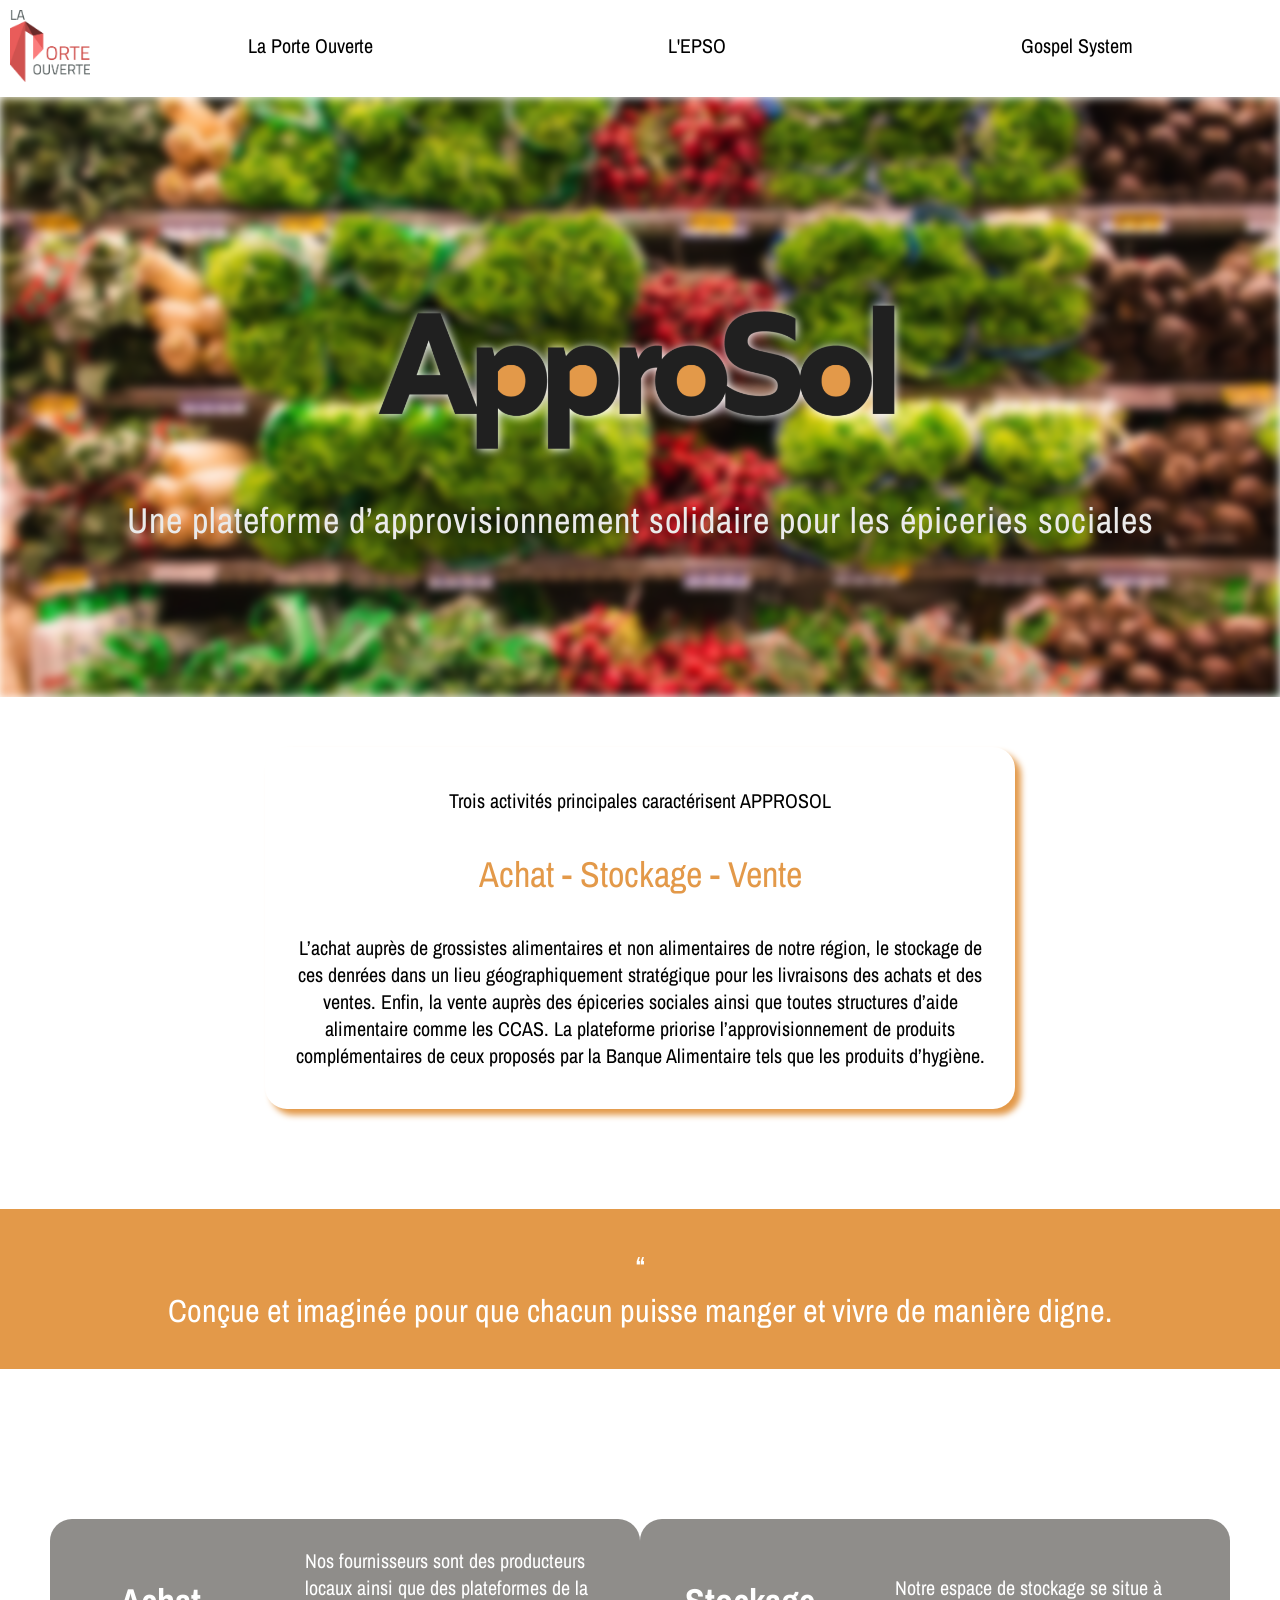
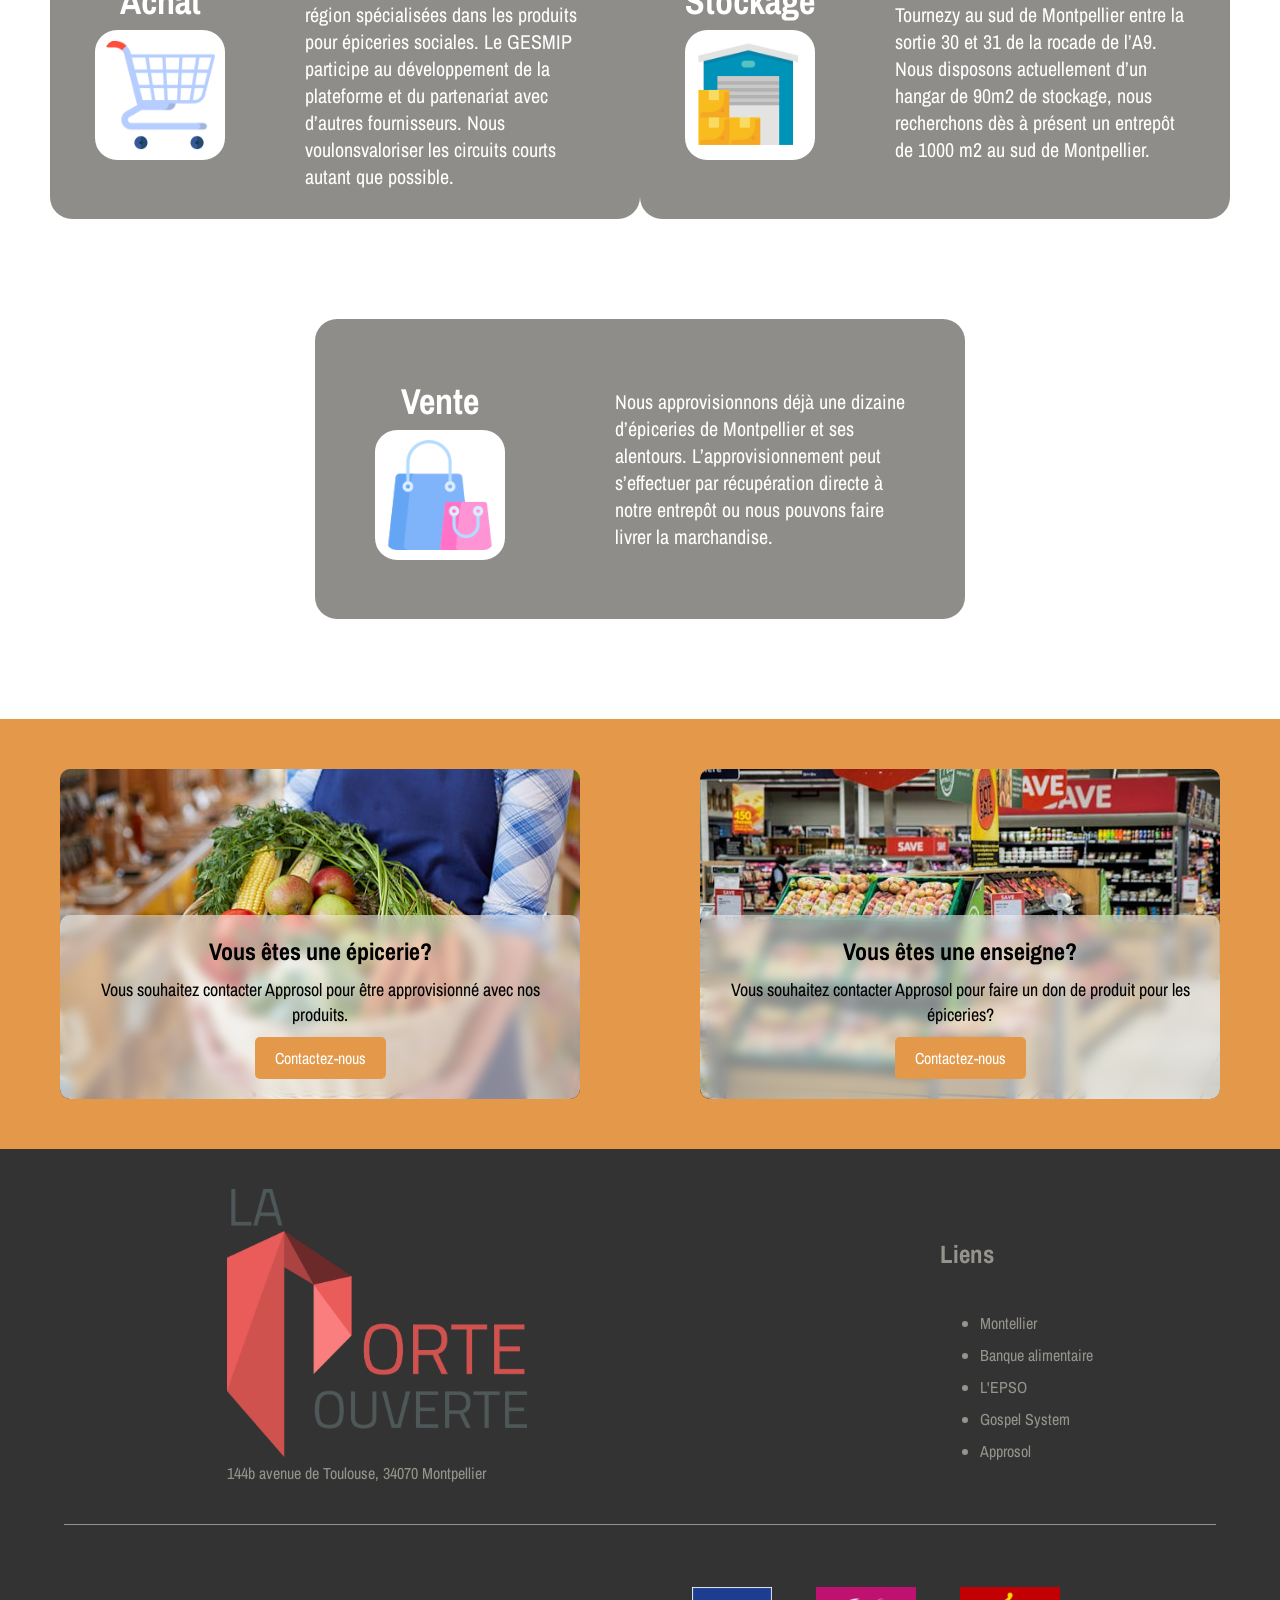
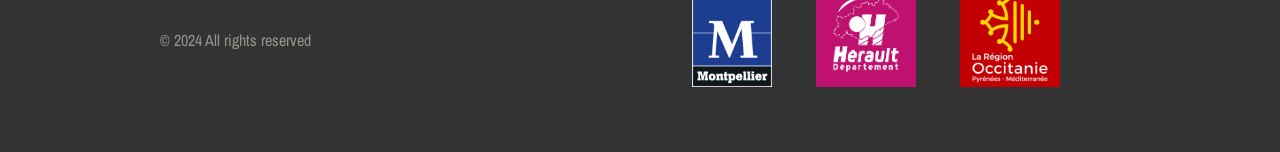
<file: Approsol/approsol.html>
<!DOCTYPE html>
<html lang="en">
<head>
    <meta charset="UTF-8">
    <meta name="viewport" content="width=device-width, initial-scale=1.0">
    <meta name="description" content="Approsol">
    <title>Approsol | Plateforme d'approvisionement</title>
    <link rel="stylesheet" href="approsol.css">
</head>
<body>
    <nav>
        <div class="burger">
            <span></span>
        </div>
        <div class="menu">
            <a href="/Dev/LPO/index.html">
                <img src="imagesApprosol/LogoLPO.png">
            </a>
            <ul>
                <li><a href="../LPO/index.html">La Porte Ouverte</a></li>
                <li><a href="../EPSO/espo.html">L'EPSO</a></li>
                <li><a href="../GospelSystem/GSystem.html">Gospel System</a></li>
            </ul>
        </div>
    </nav>
    <header>
        <img src="imagesApprosol/imageEpicerie.jpeg" class="epicerie">
        <div class="front">
            <img src="imagesApprosol/LogoApprosol.png" class="logo">
            <p>
                Une plateforme d’approvisionnement solidaire pour les épiceries sociales
            </p>
        </div>
    </header>
    <div class="content">
        <div class="content1">
            <p>Trois activités principales caractérisent APPROSOL</p>
            <p class="activite">Achat - Stockage - Vente</p>
            <p>L’achat auprès de grossistes alimentaires et non alimentaires de notre région, le stockage de ces denrées dans un lieu géographiquement stratégique pour les livraisons des achats et des ventes. 
                Enfin, la vente auprès des épiceries sociales ainsi que toutes structures d’aide alimentaire comme les CCAS. 
                La plateforme priorise l’approvisionnement de produits complémentaires de ceux proposés par la Banque Alimentaire tels que les produits d’hygiène.
            </p>
        </div>
        <div class="content2">
            <p>“<br>Conçue et imaginée pour que chacun puisse manger et vivre de manière digne.</p>
        </div>
        <div class="content3">
            <div class="top">
                <div class="case">
                    <div class="icone">
                        <h3>Achat</h3>
                        <img src="imagesApprosol/shopp.png">
                    </div>
                    <p>Nos fournisseurs sont des producteurs locaux ainsi que des plateformes de la région spécialisées dans les produits pour épiceries sociales.
                    Le GESMIP participe au développement de la plateforme et du partenariat avec d’autres fournisseurs. Nous voulonsvaloriser les circuits courts autant que possible.
                    </p>
                </div>
                <div class="case">
                    <div class="icone">
                        <h3>Stockage</h3>
                        <img src="imagesApprosol/stockage.png">
                    </div>
                    <p>Notre espace de stockage se situe à Tournezy au sud de Montpellier entre la sortie 30 et 31 de la rocade de l’A9. 
                        Nous disposons actuellement d’un hangar de 90m2 de stockage, nous recherchons dès à présent un entrepôt de 1000 m2 au sud de Montpellier.
                    </p>
                </div>
            </div>
            <div class="case">
                <div class="icone">
                    <h3>Vente</h3>
                    <img src="imagesApprosol/shoppbag.png">
                </div>
                <p>Nous approvisionnons déjà une dizaine d’épiceries de Montpellier et ses alentours. 
                    L’approvisionnement peut s’effectuer par récupération directe à notre entrepôt ou nous pouvons faire livrer la marchandise.
                </p>
            </div>
        </div>
        <div class="contact">
            <div class="background">
                <img src="imagesApprosol/panierEpicerie.jpg" class="bgImg">
                <div class="textContent">
                    <h5>Vous êtes une épicerie?</h5>
                    <p>Vous souhaitez contacter Approsol pour être approvisionné avec nos produits.</p>
                    <a href="mailto:approsol@laporteouverte.ovh">Contactez-nous</a>
                </div>
            </div>
            <div class="background">
                <img src="imagesApprosol/supermarché.jpeg" class="bgImg">
                <div class="textContent">
                    <h5>Vous êtes une enseigne?</h5>
                    <p>Vous souhaitez contacter Approsol pour faire un don de produit pour les épiceries?</p>
                    <a href="mailto:approsol@laporteouverte.ovh">Contactez-nous</a>
                </div>
            </div>
        </div>
    </div>
    <footer>
        <div class="inLine">
            <div class="adresse">
                <img src="imagesApprosol/LogoLPO.png">
                <p>144b avenue de Toulouse, 34070 Montpellier</p>
            </div>
            <div class="links">
                <h5>Liens</h5>
                <ul>
                    <li><a href="https://www.montpellier.fr/">Montellier</a></li>
                    <li><a href="https://ba34.banquealimentaire.org/">Banque alimentaire</a></li>
                    <li><a href="../EPSO/espo.html">L'EPSO</a></li>
                    <li><a href="../GospelSystem/GSystem.html">Gospel System</a></li>
                    <li><a href="../Approsol/approsol.html">Approsol</a></li>
                 </ul>
            </div>
        </div>
        <hr class="customLine2">
        <div class="inLine">
            <p>© 2024 All rights reserved</p>
            <div class="region">
                <img src="imagesApprosol/LogoMontpellier.png" alt="ville de montpellier">
                <img src="imagesApprosol/imagesHerault.png" alt="département de l'herault">
                <img src="imagesApprosol/LogoOccitanie.png" alt="region occitanie">
            </div>
        </div>
    </footer>
    <script src="approsol.js"></script>
</body>
</html>
</file>
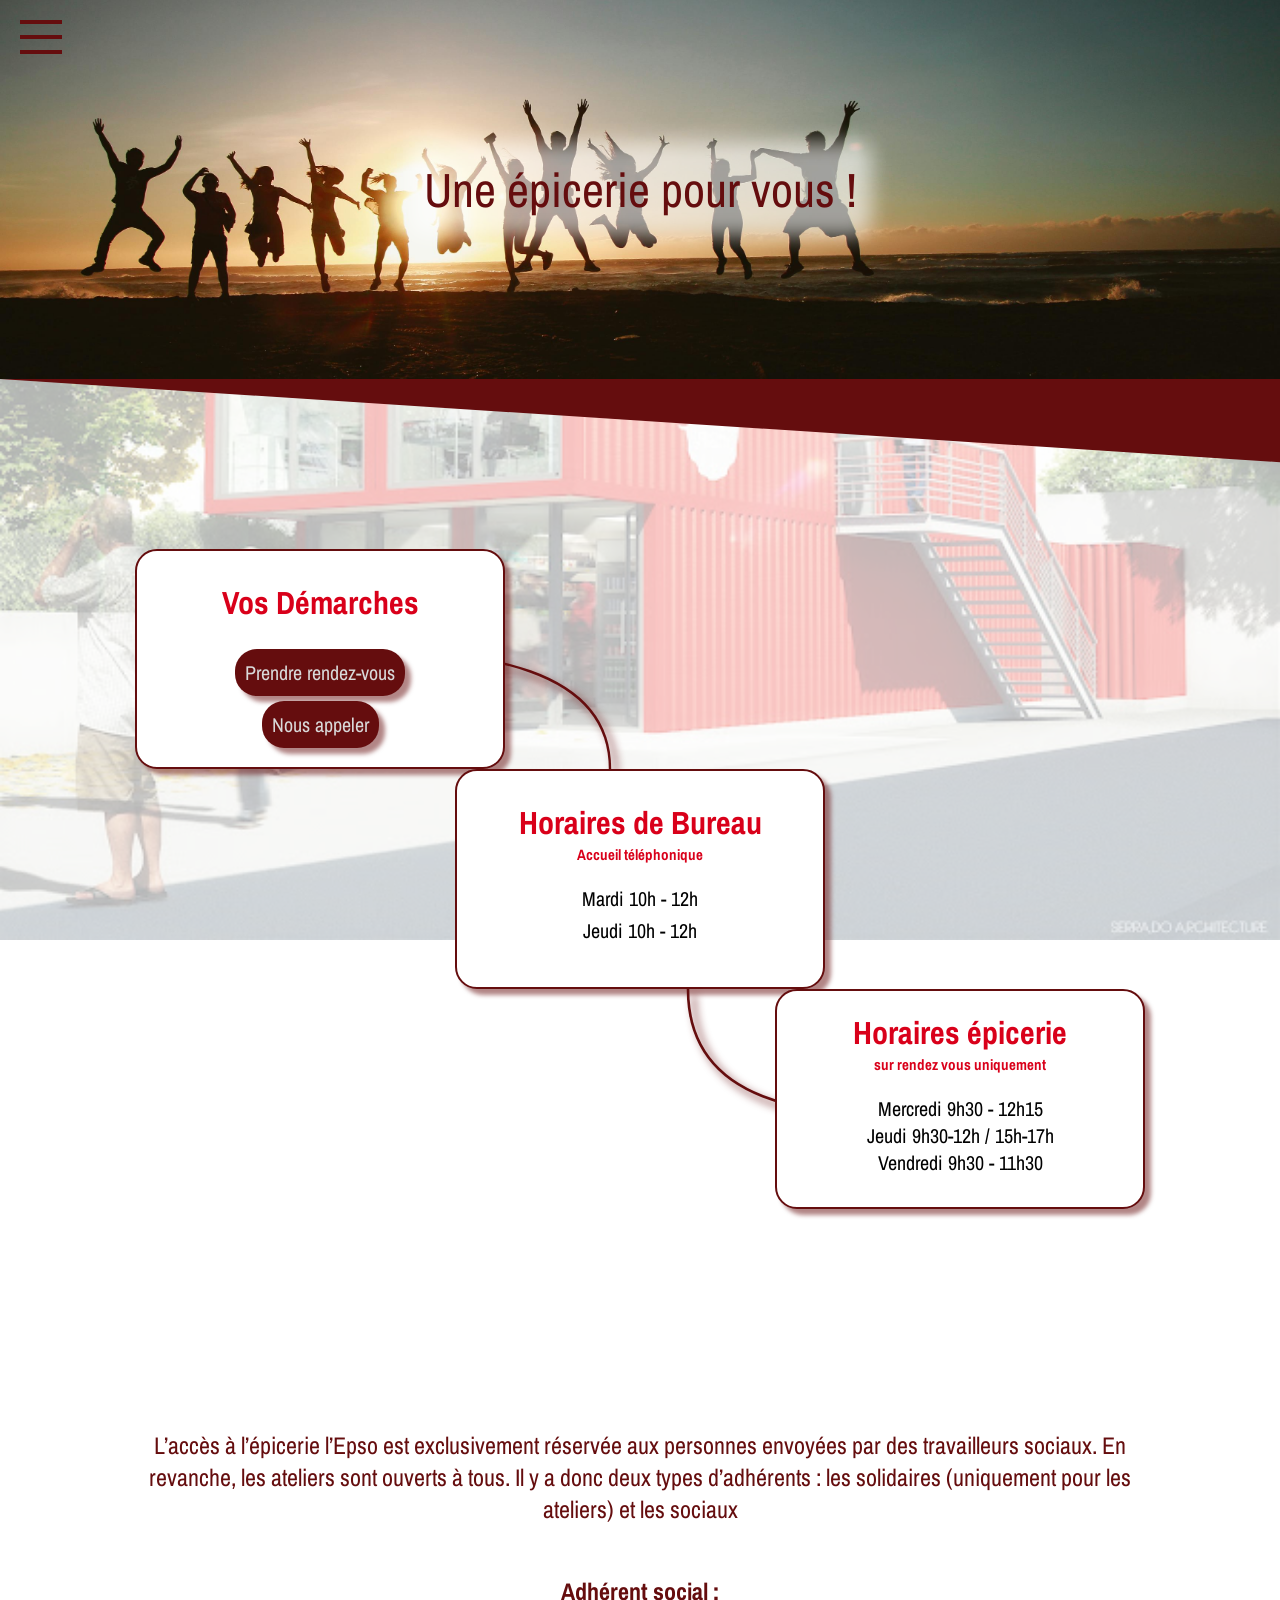
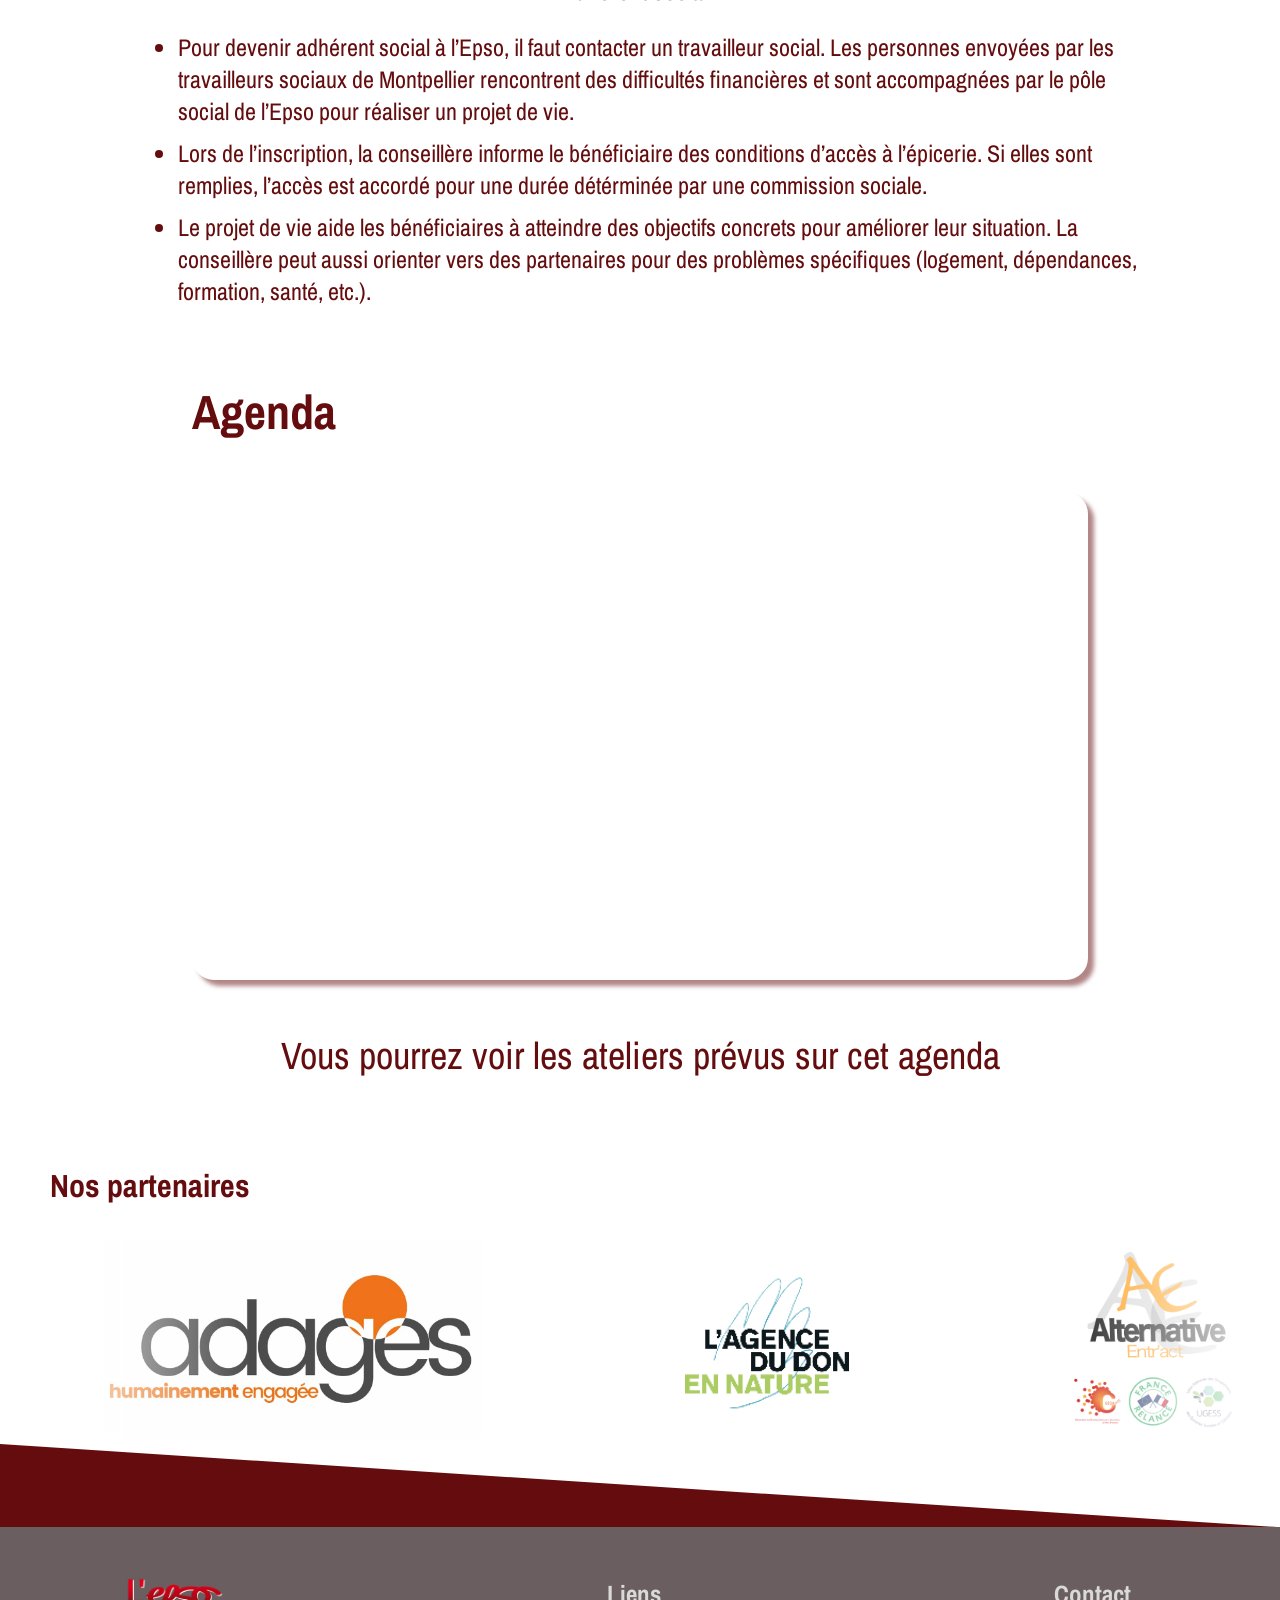
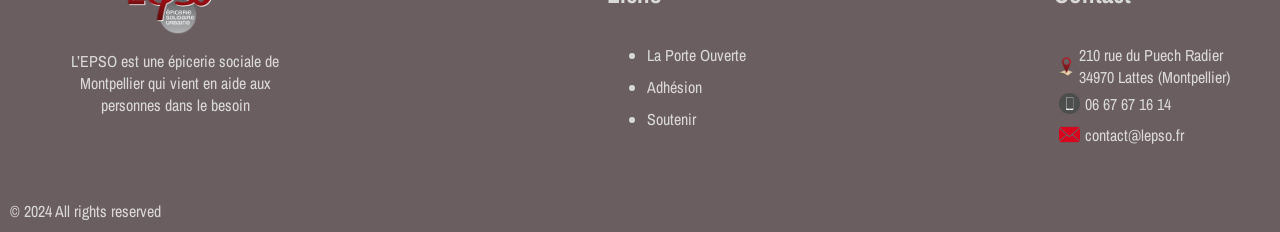
<file: EPSO/espo.html>
<!DOCTYPE html>
<html lang="en">
<head>
    <meta charset="UTF-8">
    <meta name="viewport" content="width=device-width, initial-scale=1.0">
    <meta name="description" content="L'épicerie sociale l'EPSO">
    <title>L'épicerie sociale l'EPSO</title>
    <link rel="stylesheet" href="epso.css">
</head>
<body>
    <nav>
        <div class="burger">
            <span></span>
        </div>
        <div class="menu">
            <a href="/Dev/EPSO/espo.html">
                <img src="imageEPSO/LogoEpso.png" class="logoEpso">
            </a>
            <ul>
                <li class="dropdown">
                    <a href="#" class="dropbtn">Qui sommes-nous</a>
                    <div class="dropdownContent">
                        <a href="./epsoCQ/epsoCQ.html">L'EPSO, C'est quoi?</a>
                        <a href="./espoF/epsoF.html">Notre Fonctionnement</a>
                    </div>
                </li>
                <li><a href="./epsoFUD/epsoFUD.html">Donateur</a></li>
                <li><a href="../LPO/index.html">La Porte Ouverte</a></li>
            </ul>
        </div>
    </nav>
    <header>
        <div class="background">
            <div class="backBlur"></div>
            <p>Une épicerie pour vous !</p>
        </div>
    </header>
    <div class="container">
        <svg viewBox="0 0 100 8.5" preserveAspectRatio="none" class="svg1">
            <polygon points="0,0 100,0 100,6.5" fill="var(--Primary)"/>
        </svg>
        <div class="Demarche">
            <div class="dhh demarche">
                <h4> Vos Démarches</h4>
                <li>
                    <a href="#" class="dropdown">Prendre rendez-vous</a>
                    <a href="#" class="dropdown">Nous appeler</a>
                    <div class="dropdownContent">
                        <a href="tel:0467671614">au 04 67 67 16 14</a>
                    </div>
                </li>          
            </div>
            <svg class="ligne1" viewbox="0 0 100 100">
                <path d="M-135,5 Q130,-15 130,100" stroke="var(--Primary)" fill="transparent" stroke-width="2"/>
            </svg>
            <div class="dhh bureau">
                <h4>Horaires de Bureau<br><p class="soustitre">Accueil téléphonique</p></h4>
                <p>Mardi 10h - 12h</p>
                <p>Jeudi 10h - 12h</p>
            </div>
            <svg class="ligne2" viewbox="0 0 100 100">
                <path d="M-10,0 Q-10,120 220,90" stroke="var(--Primary)" fill="transparent" stroke-width="2"/>
            </svg>
            <div class="dhh epicerie">
                <h4>Horaires épicerie<br><p class="soustitre">sur rendez vous uniquement</p></h4>
                <p>Mercredi 9h30 - 12h15</p>
                <p>Jeudi 9h30-12h / 15h-17h</p>
                <p>Vendredi 9h30 - 11h30</p>
            </div>
        </div>
        <div class="acces">
            <p>L’accès à l’épicerie l’Epso est exclusivement réservée aux personnes envoyées par des travailleurs sociaux. En revanche, 
                les ateliers sont ouverts à tous. Il y a donc deux types d’adhérents : les solidaires (uniquement pour les ateliers) et les sociaux
            </p>
            <div>
                <p class="adherent">Adhérent social :</p>
                <ul>
                    <li>Pour devenir adhérent social à l’Epso, il faut contacter un travailleur social. Les personnes envoyées par les 
                        travailleurs sociaux de Montpellier rencontrent des difficultés financières et sont accompagnées par le pôle social 
                        de l’Epso pour réaliser un projet de vie.</li>
                    <li>Lors de l’inscription, la conseillère informe le bénéficiaire des conditions d’accès à l’épicerie. Si elles sont remplies,
                         l’accès est accordé pour une durée détérminée par une commission sociale.</li>
                    <li>Le projet de vie aide les bénéficiaires à atteindre des objectifs concrets pour améliorer leur situation. La conseillère 
                        peut aussi orienter vers des partenaires pour des problèmes spécifiques (logement, dépendances, formation, santé, etc.).</li>
                </ul>
            </div>
        </div>
        <div class="agenda">
            <h3>Agenda</h3>
            <iframe src="https://calendar.google.com/calendar/embed?src=c_5f6f746613fd7eb7fc4c68a84929af4dc29fe9476842d7b81693648540109e93%40group.calendar.google.com&ctz=Europe%2FParis"></iframe>
            <p>Vous pourrez voir les ateliers prévus sur cet agenda</p>
        </div>
    </div>
    <section class="partenaires">
        <h3>Nos partenaires</h3>
        <div class="logoContainer">
            <div class="logoSlider">
                <img src="./imageEPSO/LogoPartenaires/AdagesLogo.png" class="specifique">
                <img src="./imageEPSO/LogoPartenaires/AgenceDonLogo.png">
                <img src="./imageEPSO/LogoPartenaires/AlternativeLogo.png" class="specifique">
                <img src="./imageEPSO/LogoPartenaires/AnatothLogo.webp">
                <img src="./imageEPSO/LogoPartenaires/AndesLogo.png" class="specifique">
                <img src="./imageEPSO/LogoPartenaires/AVivresLogo.png" class="specifique">
                <img src="./imageEPSO/LogoPartenaires/BALogo.png">
                <img src="./imageEPSO/LogoPartenaires/GesmipLogo.png">
                <img src="./imageEPSO/LogoPartenaires/DonsSolidaireLogo.jpg">
                <img src="./imageEPSO/LogoPartenaires/Ugess.png" class="specifique">
                <img src="./imageEPSO/LogoPartenaires/prefetLogo.png">
                <img src="./imageEPSO/LogoPartenaires/strategieLogo.png">
                <img src="./imageEPSO/LogoPartenaires/LogoMontpellier.png">
                <img src="./imageEPSO/LogoPartenaires/LogoOccitanie.png">
                <img src="./imageEPSO/LogoPartenaires/imagesHerault.png">
            </div>
            <div class="logoSlider">
                <img src="./imageEPSO/LogoPartenaires/AdagesLogo.png" class="specifique">
                <img src="./imageEPSO/LogoPartenaires/AgenceDonLogo.png">
                <img src="./imageEPSO/LogoPartenaires/AlternativeLogo.png" class="specifique">
                <img src="./imageEPSO/LogoPartenaires/AnatothLogo.webp">
                <img src="./imageEPSO/LogoPartenaires/AndesLogo.png" class="specifique">
                <img src="./imageEPSO/LogoPartenaires/AVivresLogo.png" class="specifique">
                <img src="./imageEPSO/LogoPartenaires/BALogo.png">
                <img src="./imageEPSO/LogoPartenaires/GesmipLogo.png">
                <img src="./imageEPSO/LogoPartenaires/DonsSolidaireLogo.jpg">
                <img src="./imageEPSO/LogoPartenaires/Ugess.png" class="specifique">
                <img src="./imageEPSO/LogoPartenaires/prefetLogo.png">
                <img src="./imageEPSO/LogoPartenaires/strategieLogo.png">
                <img src="./imageEPSO/LogoPartenaires/LogoMontpellier.png">
                <img src="./imageEPSO/LogoPartenaires/LogoOccitanie.png">
                <img src="./imageEPSO/LogoPartenaires/imagesHerault.png">
            </div>
        </div>
    </section>
    <svg viewBox="0 0 100 6.5" preserveAspectRatio="none" class="svg2">
        <polygon points="0,6.5 0,0 100,6.5" fill="var(--Primary)"/>
    </svg> 
    <footer>
        <div class="inLine">
            <div class="logoEpso">
                <img src="imageEPSO/LogoEpso.png">
                <p>L’EPSO est une épicerie sociale de Montpellier qui vient en aide aux personnes dans le besoin</p>
            </div>
            <div class="links">
                <h4>Liens</h4>
                <ul>
                    <li><a href="../LPO/index.html">La Porte Ouverte</a></li>
                    <li><a href="./espoF/epsoF.html#ancre">Adhésion</a></li>
                    <li><a href="./epsoFUD/epsoFUD.html">Soutenir</a></li>
                </ul>
            </div>
            <div>
                <h4>Contact</h4>
                <div class="contact">
                    <img src="imageEPSO/address-icon-1734.png">
                    <p>210 rue du Puech Radier<br>34970 Lattes (Montpellier)</p>
                </div>
                <div class="contact">
                    <img src="imageEPSO/telephone.png">
                    <p>06 67 67 16 14</p>
                </div>
                <div class="contact">
                    <img src="imageEPSO/mail.png">
                    <p>contact@lepso.fr</p>
                </div>
            </div>
        </div>
        <p>© 2024 All rights reserved</p>
    </footer>
    <script src="epso.js"></script>
</body>
</html>
</file>
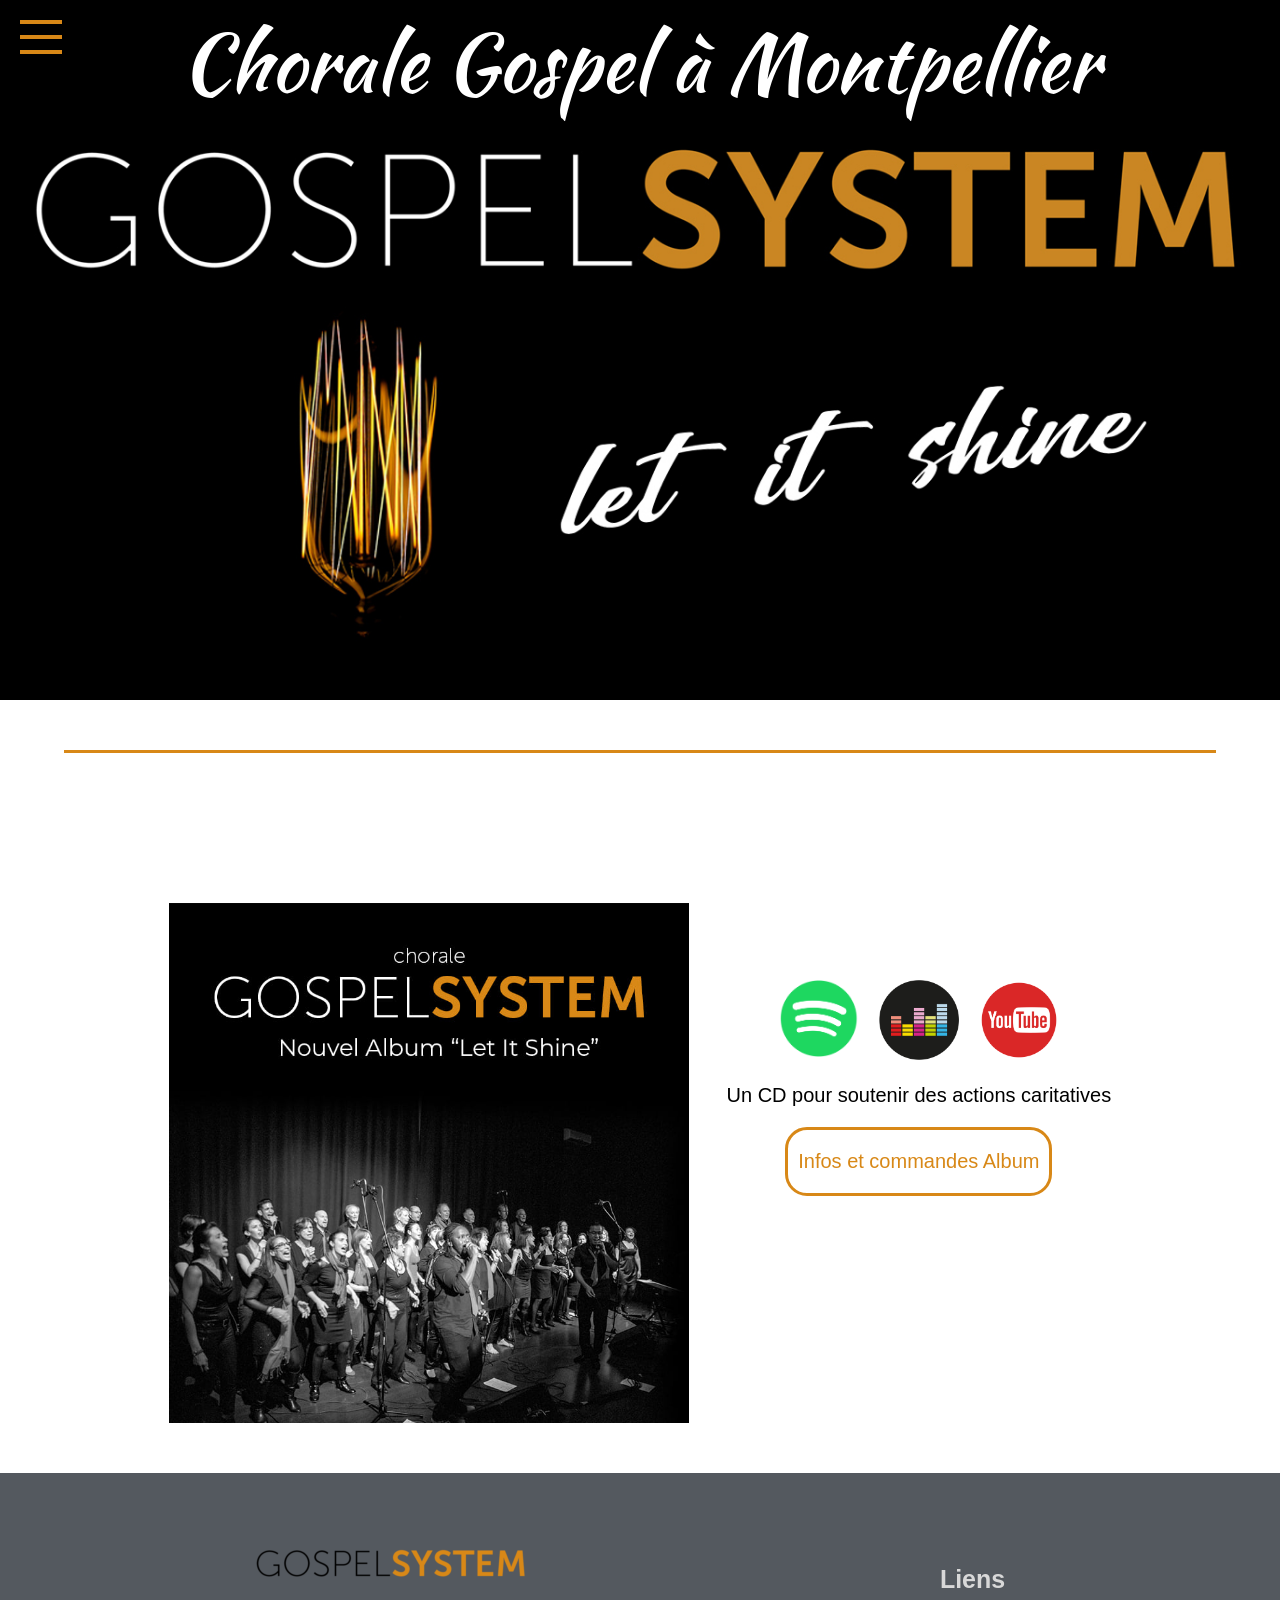
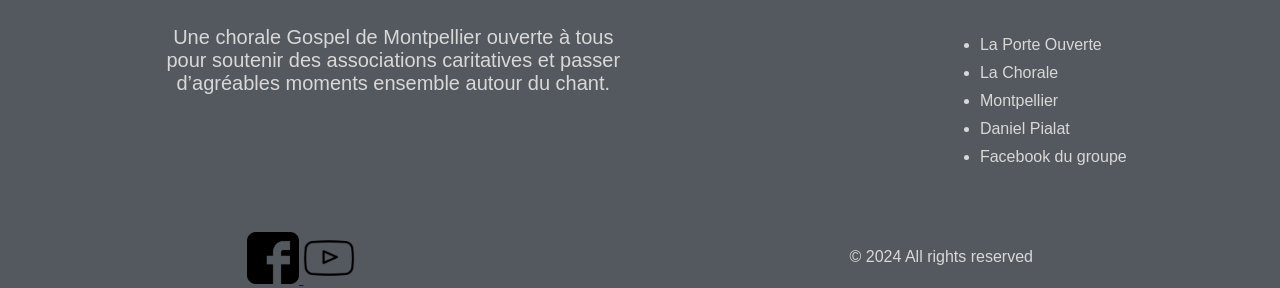
<file: GospelSystem/GSystem.html>
<!DOCTYPE html>
<html lang="en">
<head>
    <meta charset="UTF-8">
    <meta name="viewport" content="width=device-width, initial-scale=1.0">
    <link rel="stylesheet" href="GSystem.css">
    <meta name="description" content="Gospel System | Chorale gospel à Montpellier">
    <title>Gospel System | Chorale gospel à Montpellier</title>
</head>
<body>
    <nav>
        <div class="burger">
            <span></span>
        </div>
        <div class="menu">
            <a href="./GSystem.html">
                <img src="imagesGS/LogoGospelSystem.png">
            </a>
            <ul>
                <li><a href="./GSystem.html">Accueil</a></li>
                <li><a href="./Chorale/chorale.html">La Chorale</a></li>
                <li><a href="https://www.helloasso.com/associations/la-porte-ouverte-2/collectes/gospel-system-financement-nouvel-album" target="_blank">Album</a></li>
                <li><a href="../LPO/index.html">La Porte Ouverte</a></li>
            </ul>
        </div>
    </nav>
    <header>
        <h1>Chorale Gospel à Montpellier</h1>
        <img src="imagesGS/LetItShine.jpg">
    </header>
    <hr class="gospelLine">
    <div class="container">
        <img src="imagesGS/Album.jpg" class="albumGS" alt="album gospel system | let it shine">
        <div class="liensEcoute">
            <div class="lienIcones">
                <a href="https://open.spotify.com/intl-fr/album/2G77FfwVoejVX3ghfmSCVR?si=FtjniZCzRyejRfUWkNqQ6Q&dl_branch=1&nd=1&dlsi=b9af08ce305a46fe" target="_blank">
                    <img src="imagesGS/logoSpotify.png" alt="icone spotify">
                </a>
                <a href="https://www.deezer.com/fr/artist/146225732" target="_blank">
                    <img src="imagesGS/logoDeezer.png" alt="icone deezer">
                </a>
                <a href="https://music.youtube.com/playlist?list=OLAK5uy_kkpcUHwd73pym7a03OboFlaKdbaVjjRks" target="_blank">
                    <img src="imagesGS/logoYoutube.png" alt="icone youtube">
                </a>
            </div>
            <p>Un CD pour soutenir des actions caritatives</p>
            <a href="mailto:contact@gospelsystem.com" class="infos">
                <p>Infos et commandes Album</p>
            </a>
        </div>
    </div>
    <footer>
        <div class="inLine">
            <div class="descriptionGS">
                <img src="imagesGS/LogoGospelSystem.png">
                <p>Une chorale Gospel de Montpellier ouverte à tous pour soutenir des associations caritatives 
                et passer d’agréables moments ensemble autour du chant.</p>
            </div>
            <div class="links">
                <h5>Liens</h5>
                <ul>
                    <li><a href="../LPO/index.html">La Porte Ouverte</a></li>
                    <li><a href="Chorale/chorale.html">La Chorale</a></li>
                    <li><a href="https://www.montpellier.fr/" target="_blank">Montpellier</a></li>
                    <li><a href="https://www.danielpialat.com/" target="_blank">Daniel Pialat</a></li>
                    <li><a href="https://www.facebook.com/gospelsystem/" target="_blank">Facebook du groupe</a></li>
                </ul>
            </div>
        </div>
        <div class="reseaux">
            <div>
                <a href="https://www.facebook.com/gospelsystem/">
                    <img src="imagesGS/facebook.png" alt="">
                </a>
                <a href="https://www.youtube.com/channel/UC6HZEai-i44It6FoUfb3oYA">
                    <img src="imagesGS/youtube.png" alt="">
                </a>
            </div>
            <p>© 2024 All rights reserved</p>
        </div>
    </footer>
    <script src="GSystem.js"></script>
</body>
</html>
</file>
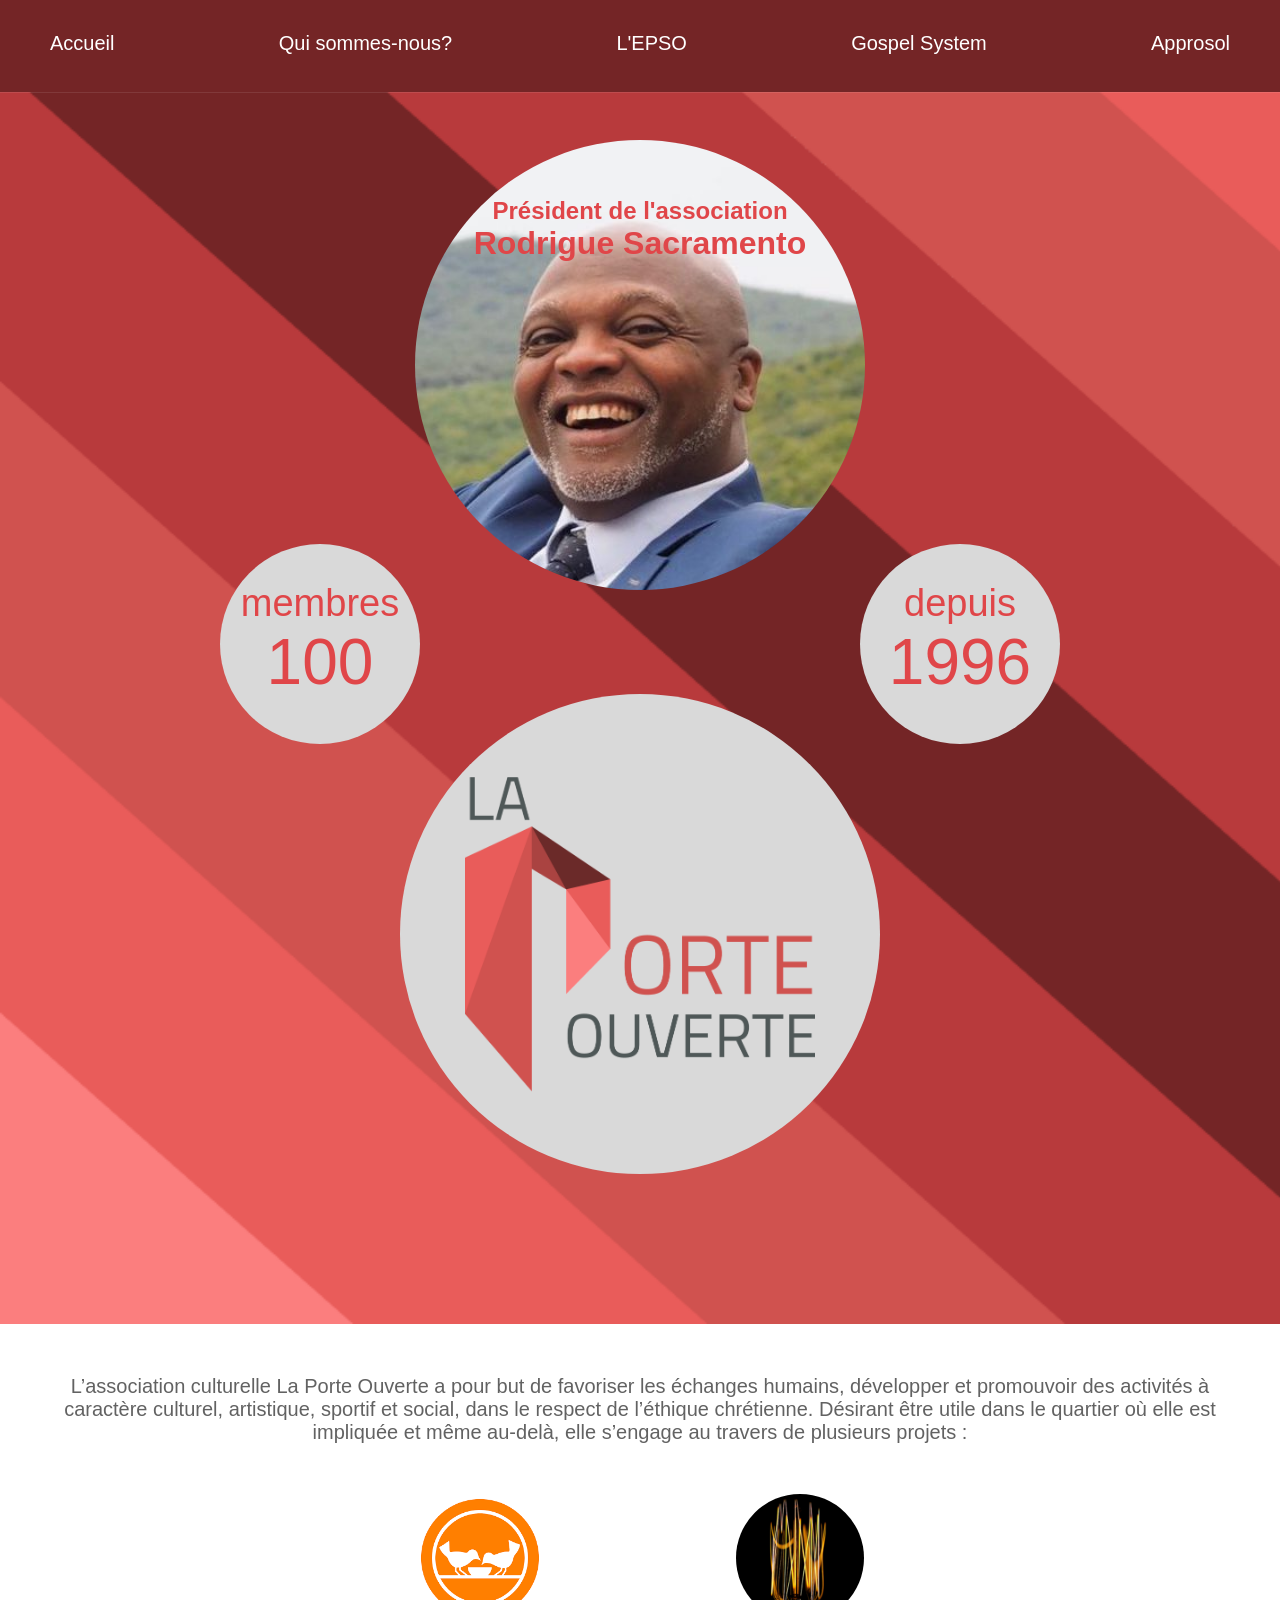
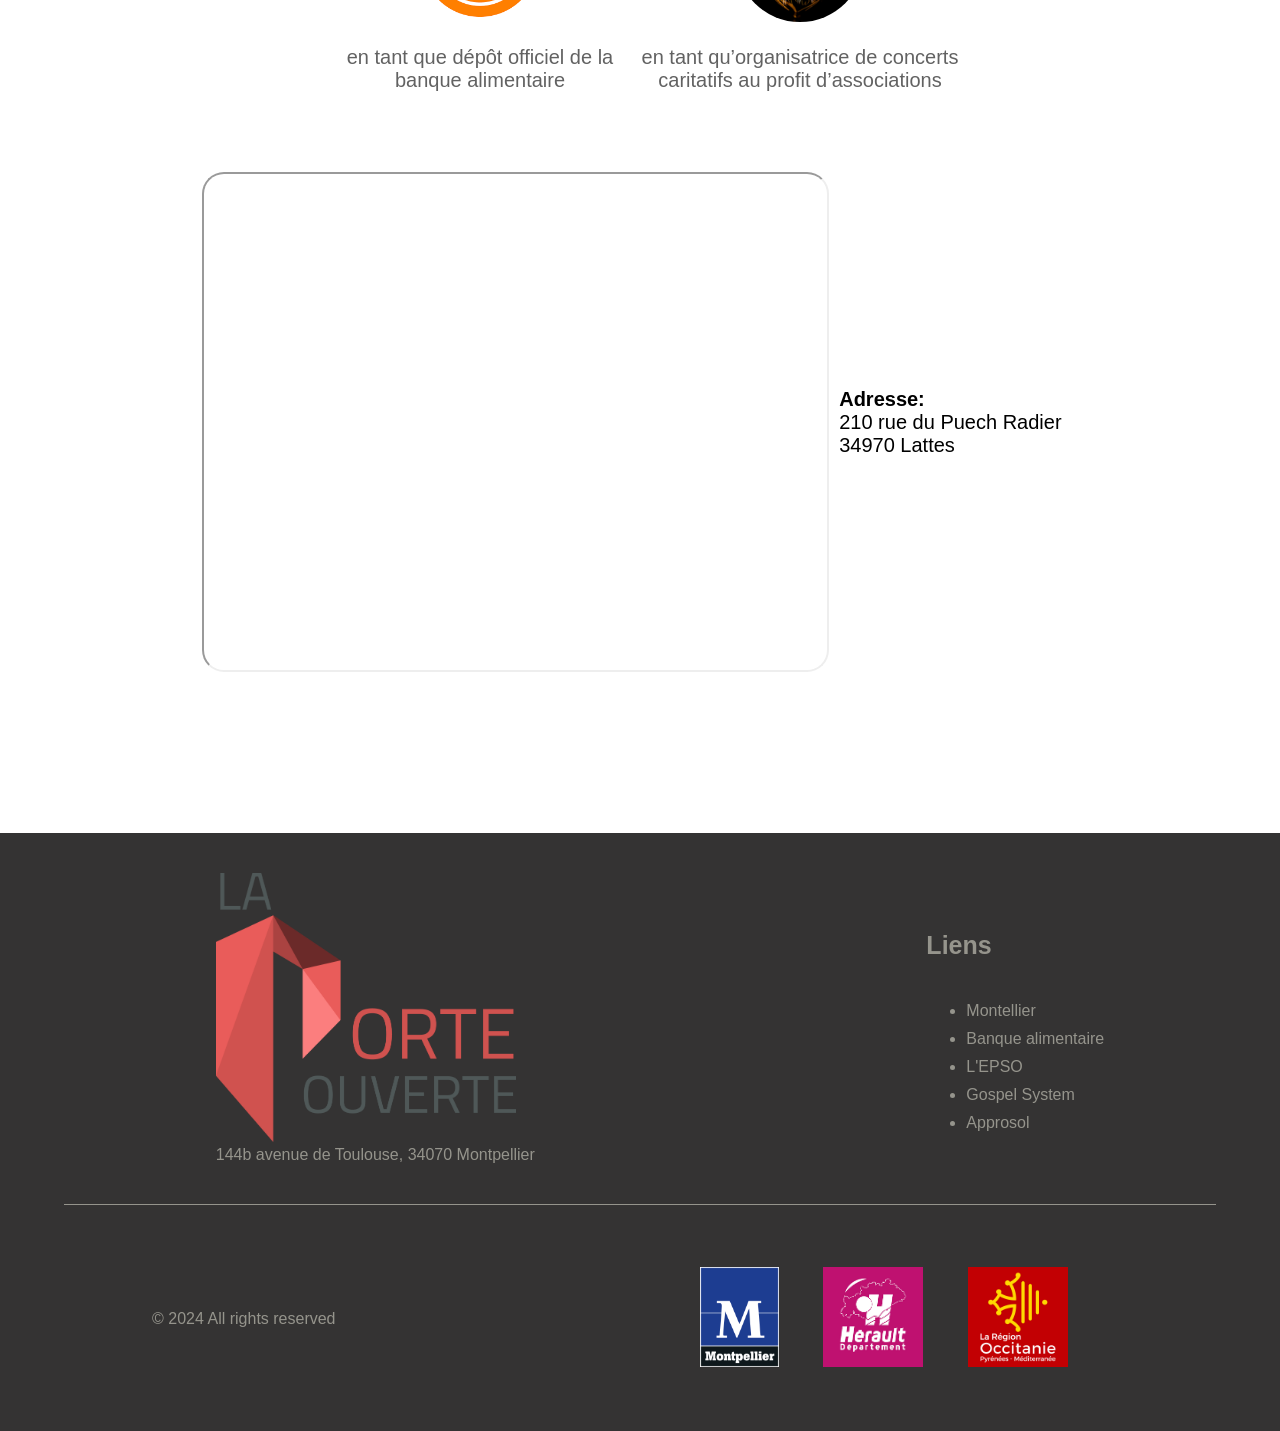
<file: LPO/quiSommesNous/QSN.html>
<!DOCTYPE html>
<html lang="en">
<head>
    <meta charset="UTF-8">
    <meta name="viewport" content="width=device-width, initial-scale=1.0">
    <link rel="stylesheet" href="QSN.css">
    <meta name="description" content="La Porte Ouverte | Qui sommes-nous?">
    <title>La Porte Ouverte | Qui sommes-nous?</title>
</head>
<body>
    <nav>
        <div class="burger">
            <span></span>
        </div>
        <ul class="tabs">
            <li><a href="../index.html">Accueil</a></li>
            <li><a href="./QSN.html" >Qui sommes-nous?</a></li>
            <li><a href="../../EPSO/espo.html" >L'EPSO</a></li>
            <li><a href="../../GospelSystem/GSystem.html" >Gospel System</a></li>
            <li><a href="../../Approsol/approsol.html" >Approsol</a></li>
        </ul>
    </nav>
    <header>
        <div class="president">
            <h3>Président de l'association<br><span class="sacramento">Rodrigue Sacramento</span></h3>
            <img src="imagesQSN/MrSacramento.jpg">
        </div>
        <div class="infos">
            <div class="info">
                <p>membres<br><span class="chiffre">100</span></p>
            </div>
            <div class="info">
                <p>depuis<br><span class="chiffre">1996</span></p>
            </div>
        </div>
        <div class="logoLPO">
            <img src="imagesQSN/LogoLPO.png">
        </div>
    </header>
    <div class="container">
        <p class="paragraph">
            L’association culturelle La Porte Ouverte a pour but de favoriser les échanges humains, 
            développer et promouvoir des activités à caractère culturel, artistique, sportif et social, dans le respect de l’éthique chrétienne.
            Désirant être utile dans le quartier où elle est impliquée et même au-delà, elle s’engage au travers de plusieurs projets :
        </p>
        <div class="enTantque">
            <div class="action"> 
                <a href="https://ba34.banquealimentaire.org/">
                    <img src="imagesQSN/banqueAlimentaire.png">
                </a>
                <p>en tant que dépôt officiel de la banque alimentaire </p>
            </div>
            <div class="action">
                <a href="../../GospelSystem/GSystem.html">
                    <img src="imagesQSN/letItShine.png">
                </a>
                <p>en tant qu’organisatrice de concerts caritatifs au profit d’associations</p>
            </div>
        </div>
        <div class="maps">
            <iframe src="https://www.google.com/maps/embed?pb=!1m18!1m12!1m3!1d2890.321296466141!2d3.8789626765276495!3d43.57902355722475!2m3!1f0!2f0!3f0!3m2!1i1024!2i768!4f13.1!3m3!1m2!1s0x12b6afdc883aaaab%3A0x2f966d41b65f1e9f!2sLA%20PORTE%20OUVERTE!5e0!3m2!1sfr!2sfr!4v1718027141140!5m2!1sfr!2sfr"
            allowfullscreen="" loading="lazy" referrerpolicy="no-referrer-when-downgrade">
        </iframe>
        <p><span class="adresse">Adresse:</span><br>210 rue du Puech Radier<br>34970 Lattes</p>
        </div>
    </div>
    <footer>
        <div class="inLine">
            <div class="adresse">
                <img src="imagesQSN/LogoLPO.png">
                <p>144b avenue de Toulouse, 34070 Montpellier</p>
            </div>
            <div class="links">
                <h5>Liens</h5>
                <ul>
                    <li><a href="https://www.montpellier.fr/">Montellier</a></li>
                    <li><a href="https://ba34.banquealimentaire.org/">Banque alimentaire</a></li>
                    <li><a href="../../EPSO/espo.html">L'EPSO</a></li>
                    <li><a href="../../GospelSystem/GSystem.html">Gospel System</a></li>
                    <li><a href="../../Approsol/approsol.html">Approsol</a></li>
                 </ul>
            </div>
        </div>
        <hr class="customLine2">
        <div class="inLine">
            <p>© 2024 All rights reserved</p>
            <div class="region">
                <img src="imagesQSN/LogoMontpellier.png" alt="ville de montpellier">
                <img src="imagesQSN/imagesHerault.png" alt="département de l'herault">
                <img src="imagesQSN/LogoOccitanie.png" alt="region occitanie">
            </div>
        </div>
    </footer>
    <script src="QSN.js"></script>
</body>
</html>
</file>
<file: Approsol/approsol.css>
@import url("https://fonts.googleapis.com/css2?family=Archivo+Narrow:ital,wght@0,400..700;1,400..700&display=swap");
:root {
  --Primary: #E39949;
  --Secondary: #8F8D8A;
  --Radius: 22px;
  --FooterPrim: #343333;
  --FooterSec: #95948C;
}

body {
  box-sizing: border-box;
  margin: 0;
  scroll-behavior: smooth;
  display: flex;
  flex-direction: column;
  overflow-x: hidden;
}

* {
  font-family: "Archivo Narrow";
  box-sizing: border-box;
}

nav {
  width: 100%;
  top: -1px;
  z-index: 999;
  isolation: isolate;
  display: flex;
  flex-direction: row;
  align-items: center;
  justify-content: space-between;
}
nav .burger {
  display: none;
  position: relative;
  width: 42px;
  height: 34px;
  cursor: pointer;
  z-index: 9999;
}
nav .burger span {
  position: absolute;
  top: 50%;
  transform: translateY(-50%);
  display: block;
  width: 100%;
  height: 4px;
  background-color: #000;
  transition: background-color 0.25s ease-in-out;
}
nav .burger span::before, nav .burger span::after {
  content: "";
  position: absolute;
  width: 100%;
  height: 4px;
  background-color: #000;
  transition: transform 0.25s ease-in-out;
}
nav .burger span::before {
  transform: translateY(-15px);
}
nav .burger span::after {
  transform: translateY(15px);
}
nav .burger.active span {
  background-color: transparent;
}
nav .burger.active span::before {
  transform: translateY(0) rotate(45deg);
}
nav .burger.active span::after {
  transform: translateY(0) rotate(-45deg);
}
nav .menu {
  width: 100%;
  display: flex;
  align-items: center;
}
nav .menu img {
  width: 80px;
  margin: 10px;
}
nav .menu ul {
  width: 100%;
  justify-content: space-around;
  list-style: none;
  display: flex;
  flex-direction: row;
  transition: all 0.25s ease-in-out;
  padding: 0;
}
nav .menu ul li {
  display: block;
  color: var(--Primary);
  margin: 0 90px;
}
nav .menu ul li a {
  display: block;
  font-size: 20px;
  text-decoration: none;
  color: black;
  position: relative;
  padding-bottom: 5px;
}
nav .menu ul li a::after {
  content: "";
  position: absolute;
  left: 50%;
  bottom: 0;
  width: 0;
  height: 2px;
  background-color: var(--Primary);
  transition: width 0.25s ease-in-out;
  transform: translateX(-50%);
}
nav .menu ul li a:hover::after {
  width: 100%;
  left: 50%;
}
nav .menu ul li a:active {
  color: var(--Secondary);
}
nav .menu ul li a:active::after {
  width: 100%;
  left: 50%;
  background-color: var(--Secondary);
}
@media screen and (max-width: 1000px) {
  nav {
    position: sticky;
  }
  nav .burger {
    display: block;
    position: absolute;
    top: 50%;
    margin: 20px;
  }
  nav .menu {
    position: absolute;
    top: 0;
    left: -100vh;
    display: flex;
    width: 100%;
    height: 100vh;
    flex-direction: column;
    justify-content: center;
    text-align: center;
    -webkit-backdrop-filter: blur(20px);
            backdrop-filter: blur(20px);
    transition: 0.5s ease-in-out;
  }
  nav .menu img {
    width: 150px;
  }
  nav .menu ul {
    flex-direction: column;
  }
  nav .menu ul li {
    margin: 10px;
  }
  nav .menu ul li a {
    font-size: 1.5rem;
  }
  nav .menu.swipe {
    left: 0;
  }
}

header {
  display: flex;
  flex-direction: column;
  text-align: center;
  height: 600px;
  overflow: hidden;
}
header .epicerie {
  z-index: -1;
  position: relative;
  width: 100%;
  height: 100%;
  -o-object-fit: cover;
     object-fit: cover;
  filter: blur(5px);
}
header .front {
  position: absolute;
  width: 100%;
  height: 600px;
  z-index: 2;
}
header .front .logo {
  width: 550px;
  margin-top: 200px;
  filter: drop-shadow(1px 1px 5px #FFFFFF);
}
header .front p {
  font-size: 36px;
  color: #eaeaea;
  letter-spacing: 1px;
}
@media screen and (max-width: 550px) {
  header .front .logo {
    width: 100%;
  }
  header .front p {
    font-size: 25px;
  }
}

.content {
  display: flex;
  flex-direction: column;
  text-align: center;
}
.content .content1 {
  margin: 50px auto;
  padding: 20px;
  width: 750px;
  border-radius: var(--Radius);
  box-shadow: 6px 6px 6px var(--Primary);
}
.content .content1 p {
  font-size: 20px;
}
.content .content1 .activite {
  color: var(--Primary);
  font-size: 36px;
}
.content .content2 {
  margin: 50px 0;
  width: 100%;
  color: white;
  font-size: 32px;
  padding: 5px;
  background-color: var(--Primary);
}
.content .content3 {
  margin: 50px;
}
.content .content3 .top {
  display: flex;
  justify-content: space-around;
}
.content .content3 .case {
  color: white;
  margin: 50px auto;
  display: flex;
  justify-content: space-around;
  width: 650px;
  height: 300px;
  background-color: var(--Secondary);
  border-radius: var(--Radius);
}
.content .content3 .case .icone {
  position: relative;
  margin: auto 10px;
  padding: 0;
}
.content .content3 .case .icone h3 {
  font-size: 36px;
  margin: 5px 0;
  text-align: center;
}
.content .content3 .case .icone img {
  width: 130px;
  padding: 10px;
  background-color: white;
  border-radius: 22px;
}
.content .content3 .case p {
  width: 300px;
  margin: auto 0;
  font-size: 20px;
  text-align: left;
}
@media screen and (max-width: 1000px) {
  .content .top {
    flex-direction: column;
  }
}
@media screen and (max-width: 750px) {
  .content .content1 {
    width: 100%;
  }
  .content .content3 .case {
    width: 100%;
  }
  .content .content3 .case p {
    width: 100%;
    font-size: 18px;
  }
  .content .content3 .icone img {
    width: 100%;
  }
}
@media screen and (max-width: 480px) {
  .content .content3 {
    margin: 50px 0;
  }
  .content .content3 .case {
    width: 98%;
    height: -moz-fit-content;
    height: fit-content;
    margin: 30px auto;
  }
  .content .content3 .case p {
    width: 100%;
    font-size: 15px;
  }
}

.contact {
  display: flex;
  width: 100%;
  margin: 0 auto;
  justify-content: space-around;
  background-color: var(--Primary);
  overflow: hidden;
}
.contact .background {
  position: relative;
  margin: 50px;
  width: 520px;
  height: 330px;
  overflow: hidden;
  border-radius: 10px;
}
.contact .background .bgImg {
  position: absolute;
  top: 0;
  left: 0;
  width: 100%;
  height: 100%;
  -o-object-fit: cover;
     object-fit: cover;
  z-index: 0;
}
.contact .background .textContent {
  position: relative;
  z-index: 1;
  top: 100%;
  transform: translate(0, -100%);
  padding: 20px;
  text-align: center;
  background: rgba(255, 255, 255, 0.5);
  border-radius: 10px;
  -webkit-backdrop-filter: blur(6px);
          backdrop-filter: blur(6px);
}
.contact .background .textContent h5 {
  margin: 0;
  font-size: 24px;
}
.contact .background .textContent p {
  margin: 10px 0;
  font-size: 18px;
}
.contact .background .textContent a {
  display: inline-block;
  padding: 10px 20px;
  background-color: var(--Primary);
  color: #fff;
  text-decoration: none;
  border-radius: 5px;
  transition: background-color 0.3s ease;
}
.contact .background .textContent a:hover {
  background-color: var(--Secondary);
}
@media screen and (max-width: 850px) {
  .contact {
    display: block;
    margin: auto;
    width: 100%;
  }
  .contact .background {
    width: 75%;
  }
}

footer {
  position: relative;
  background-color: var(--FooterPrim);
  color: var(--FooterSec);
}
footer .inLine {
  display: flex;
  justify-content: space-around;
  align-items: center;
}
footer .inLine .adresse {
  width: -moz-fit-content;
  width: fit-content;
  margin: 40px;
}
footer .inLine .adresse img {
  width: 300px;
}
footer .inLine .adresse p {
  margin: 0 auto;
}
footer .inLine .links {
  position: relative;
}
footer .inLine .links h5 {
  font-size: 25px;
}
footer .inLine .links li {
  margin: 10px 0;
}
footer .inLine .links a {
  text-decoration: none;
  color: var(--FooterSec);
}
footer .inLine .region {
  margin: 40px;
}
footer .inLine .region img {
  margin: 20px;
  height: 100px;
}
footer .customLine2 {
  width: 90%;
  height: 3px;
  margin: 0 auto;
  border: none;
  border-top: 1px solid;
  color: var(--FooterSec);
}
@media screen and (max-width: 1000px) {
  footer .inLine .adresse {
    text-align: center;
  }
  footer .inLine .adresse img {
    width: 20%;
  }
  footer .inLine .adresse p {
    width: 50%;
  }
}
@media screen and (max-width: 830px) {
  footer .inLine {
    display: block;
    justify-content: center;
    text-align: center;
  }
  footer .inLine .adresse {
    text-align: center;
  }
  footer .inLine .adresse img {
    width: 30%;
  }
  footer .inLine .adresse p {
    width: 50% auto;
  }
  footer .inLine .links {
    position: relative;
    width: 100%;
    text-align: center;
  }
  footer .inLine .region img {
    height: 50px;
  }
}/*# sourceMappingURL=approsol.css.map */
</file>
<file: EPSO/epso.css>
@import url("https://fonts.googleapis.com/css2?family=Archivo+Narrow:ital,wght@0,400..700;1,400..700&display=swap");
:root {
  --Primary: #650D0E;
  --Secondary: #D9001A;
  --Third: #D9D9D9;
  --Black: #000000;
  --primaryFooter: #6A5E60;
  --secondaryFooter:#BF4648;
  --radius: 22px;
}

body {
  box-sizing: border-box;
  margin: 0;
  scroll-behavior: smooth;
  display: flex;
  flex-direction: column;
  overflow-x: hidden;
}

* {
  font-family: "Archivo Narrow";
  box-sizing: border-box;
}

nav {
  position: relative;
  width: 100%;
  top: -1px;
  z-index: 999;
  isolation: isolate;
  display: flex;
  flex-direction: row;
  background-color: var(--Primary);
}
nav .burger {
  display: none;
  position: relative;
  width: 42px;
  height: 34px;
  cursor: pointer;
  z-index: 999;
}
nav .burger span {
  position: absolute;
  top: 50%;
  transform: translateY(-50%);
  display: block;
  width: 100%;
  height: 4px;
  background-color: var(--Primary);
  transition: background-color 0.25s ease-in-out;
}
nav .burger span::before, nav .burger span::after {
  content: "";
  position: absolute;
  width: 100%;
  height: 4px;
  background-color: var(--Primary);
  transition: transform 0.25s ease-in-out;
}
nav .burger span::before {
  transform: translateY(-15px);
}
nav .burger span::after {
  transform: translateY(15px);
}
nav .burger.active span {
  background-color: transparent;
}
nav .burger.active span::before {
  transform: translateY(0) rotate(45deg);
}
nav .burger.active span::after {
  transform: translateY(0) rotate(-45deg);
}
nav .menu {
  width: 100%;
  height: 100%;
  display: flex;
  align-items: center;
}
nav .menu a .logoEpso {
  width: 160px;
  margin: 10px;
}
nav .menu ul {
  align-items: center;
  width: 100%;
  justify-content: space-between;
  list-style: none;
  display: flex;
  flex-direction: row;
  gap: var(--spacing);
  margin-block: calc(var(--spacing) * 2);
  transition: all 0.25s ease-in-out;
  padding: 0;
}
nav .menu ul li {
  display: block;
  margin: 0 90px;
}
nav .menu ul li.dropdown {
  position: relative;
}
nav .menu ul li.dropdown .dropdownContent {
  position: absolute;
  background-color: var(--Secondary);
  box-shadow: 0px 8px 16px 0px rgba(0, 0, 0, 0.5);
  z-index: 1;
  min-width: 160px;
  max-height: 0;
  overflow: hidden;
  transition: max-height 0.25s ease-in-out; /* Ajout de la transition */
}
nav .menu ul li.dropdown .dropdownContent a {
  display: block;
  color: black;
  padding: 12px 16px;
  text-decoration: none;
}
nav .menu ul li.dropdown .dropdownContent a:hover {
  color: #FFFFFF;
}
nav .menu ul li.dropdown:hover .dropdownContent {
  max-height: 200px; /* Taille suffisamment grande pour contenir le contenu */
}
nav .menu ul li a {
  display: block;
  font-size: 20px;
  text-decoration: none;
  color: #ffffff;
  position: relative;
  padding-bottom: 5px;
}
nav .menu ul li a::after {
  content: "";
  position: absolute;
  left: 50%;
  bottom: 0;
  width: 0;
  height: 2px;
  background-color: #ffffff;
  transition: width 0.25s ease-in-out;
  transform: translateX(-50%);
}
nav .menu ul li a:hover::after {
  width: 100%;
  left: 50%;
}
nav .menu ul li a:active {
  color: var(--Secondary);
}
nav .menu ul li a:active::after {
  width: 100%;
  left: 50%;
  background-color: var(--Secondary);
}
@media screen and (max-width: 1300px) {
  nav {
    position: sticky;
  }
  nav .burger {
    display: block;
    position: absolute;
    top: 50%;
    margin: 20px;
    z-index: 999;
  }
  nav .menu {
    position: absolute;
    top: 0;
    left: -200vh;
    display: flex;
    width: 100%;
    height: 100vh;
    flex-direction: column;
    justify-content: center;
    text-align: center;
    -webkit-backdrop-filter: blur(20px);
            backdrop-filter: blur(20px);
    transition: 0.5s ease-in-out;
  }
  nav .menu img {
    width: 250px;
    filter: drop-shadow(2px 1px 1px var(--Primary));
  }
  nav .menu ul {
    flex-direction: column;
  }
  nav .menu ul li {
    margin: 10px;
    margin-inline: auto;
  }
  nav .menu ul li a {
    font-size: 1.5rem;
    color: var(--Primary);
  }
  nav .menu.swipe {
    left: 0;
  }
}

header {
  position: relative;
  top: -1px;
  width: 100%;
  height: 380px;
  text-align: center;
  background-image: url(imageEPSO/happyEpso.jpeg);
  background-repeat: no-repeat;
  background-size: cover;
  background-position: 70%;
}
header .background {
  position: relative;
  width: -moz-fit-content;
  width: fit-content;
  top: 50%;
  left: 50%;
  transform: translate(-50%, -50%);
  padding: 10px;
  border-radius: 15px;
}
header .background .backBlur {
  position: absolute;
  top: 0;
  left: 0;
  width: 100%;
  height: 100%;
  background-color: rgba(255, 255, 255, 0.6);
  filter: blur(10px);
  border-radius: inherit;
  z-index: -1;
}
header .background p {
  color: var(--Primary);
  margin: 0;
  padding: 5px;
  font-size: 48px;
  filter: none;
}

.container {
  position: relative;
  top: -1px;
  display: flex;
  flex-direction: column;
  justify-content: center;
  align-items: center;
}
.container .svg1 {
  position: absolute;
  top: 0%;
  z-index: 2;
}
.container .Demarche {
  position: relative;
  display: flex;
  flex-direction: column;
  align-items: center;
  width: 100%;
  height: 1000px;
  background-image: url(imageEPSO/Epso.jpg);
  background-repeat: no-repeat;
  background-size: cover;
  background-attachment: fixed;
  background-position: 30% 55%;
}
.container .Demarche::before {
  content: "";
  position: absolute;
  top: 0;
  left: 0;
  width: 100%;
  height: 100%;
  background-color: rgba(255, 255, 255, 0.7);
  z-index: 1;
}
.container .Demarche .dhh {
  position: relative;
  width: 370px;
  height: 220px;
  text-align: center;
  border: 2px solid;
  border-color: var(--Primary);
  border-radius: var(--radius);
  background-color: #FFFFFF;
  box-shadow: 6px 6px 4px rgba(101, 13, 14, 0.5);
  z-index: 2;
}
.container .Demarche .dhh h4 {
  font-size: 32px;
  color: var(--Secondary);
}
.container .Demarche .dhh h4 .soustitre {
  font-size: 15px;
  margin: 0;
}
.container .Demarche .dhh p {
  margin: 0;
}
.container .Demarche .demarche {
  display: flex;
  flex-direction: column;
  position: relative;
  align-items: center;
  left: -25%;
  margin-top: 170px;
  transition: transform 0.25s ease-in-out;
}
.container .Demarche .demarche h4 {
  margin-top: 30px;
  margin-bottom: 20px;
}
.container .Demarche .demarche li {
  list-style: none;
  position: relative;
  display: inline-block;
}
.container .Demarche .demarche li .dropdown {
  display: block;
  color: var(--Third);
  text-decoration: none;
  font-size: 20px;
  padding: 10px;
  margin: 5px auto;
  width: -moz-fit-content;
  width: fit-content;
  background-color: #650d0e;
  border-radius: var(--radius);
  box-shadow: 6px 6px 4px rgba(101, 13, 14, 0.5);
}
.container .Demarche .demarche li .dropdown:hover {
  transform: scale(1.1);
}
.container .Demarche .demarche li .dropdownContent {
  display: none;
  position: absolute;
  background-color: var(--Secondary);
  min-width: 160px;
  box-shadow: 0px 8px 16px 0px rgba(0, 0, 0, 0.2);
  z-index: 1;
}
.container .Demarche .demarche li .dropdownContent a {
  color: black;
  padding: 12px 16px;
  text-decoration: none;
  display: block;
}
.container .Demarche .demarche li .dropdownContent a:hover {
  background-color: #f1f1f1;
}
.container .Demarche .demarche li:hover .dropdownContent {
  display: block;
}
@media screen and (max-width: 750px) {
  .container .Demarche .demarche {
    left: -10%;
    margin-bottom: 20px;
  }
}
@media screen and (max-width: 520px) {
  .container .Demarche .demarche {
    width: 90%;
    left: 0;
  }
}
.container .Demarche .ligne1 {
  position: absolute;
  top: 270px;
  right: 44.25%;
  width: 400px;
  height: 120px;
  z-index: 1;
  filter: drop-shadow(6px 6px 4px #650D0E);
}
.container .Demarche .bureau h4 {
  margin-top: 30px;
  margin-bottom: 20px;
}
.container .Demarche .bureau p {
  font-size: 20px;
  margin: 5px;
}
@media screen and (max-width: 520px) {
  .container .Demarche .bureau {
    width: 90%;
  }
}
.container .Demarche .ligne2 {
  position: absolute;
  top: 610px;
  left: 44.25%;
  width: 400px;
  height: 130px;
  z-index: 2;
  filter: drop-shadow(6px 6px 4px #650D0E);
}
.container .Demarche .epicerie {
  position: relative;
  left: 25%;
}
.container .Demarche .epicerie h4 {
  margin-top: 20px;
  margin-bottom: 20px;
}
.container .Demarche .epicerie p {
  font-size: 20px;
}
@media screen and (max-width: 750px) {
  .container .Demarche .epicerie {
    left: 10%;
    margin-top: 20px;
  }
}
@media screen and (max-width: 520px) {
  .container .Demarche .epicerie {
    width: 90%;
    left: 0;
  }
}
.container .acces {
  width: 80%;
  font-size: 24px;
  text-align: center;
  color: var(--Primary);
}
.container .acces p {
  margin-top: 50px;
}
.container .acces .adherent {
  font-weight: bold;
}
.container .acces ul {
  text-align: left;
}
.container .acces ul li {
  margin: 10px;
}
@media screen and (max-width: 520px) {
  .container .acces p {
    font-size: 18px;
  }
  .container .acces ul li {
    font-size: 18px;
  }
}
.container .agenda {
  display: flex;
  flex-direction: column;
  width: 70%;
  height: 800px;
}
.container .agenda h3 {
  color: var(--Primary);
  font-size: 48px;
}
.container .agenda iframe {
  width: 100%;
  height: 70%;
  border: none;
  border-radius: 0 22px 22px 22px;
  box-shadow: 6px 6px 4px rgba(101, 13, 14, 0.5);
}
.container .agenda p {
  margin: 50px;
  color: var(--Primary);
  font-size: 38px;
  text-align: center;
}
@media screen and (max-width: 1200px) {
  .container .ligne1, .container .ligne2 {
    display: none;
  }
}
@media screen and (max-width: 520px) {
  .container .agenda p {
    font-size: 25px;
  }
}

.partenaires {
  position: relative;
}
.partenaires h3 {
  margin-left: 50px;
  font-size: 32px;
  color: var(--Primary);
}
.partenaires .logoContainer {
  width: 100%;
  overflow: hidden;
  white-space: nowrap;
  position: relative;
}
.partenaires .logoContainer::before {
  content: "";
  position: absolute;
  top: 0;
  left: 0;
  width: 250px;
  height: 100%;
  background: linear-gradient(to left, rgba(255, 255, 255, 0), #FFFFFF);
  z-index: 2;
}
.partenaires .logoContainer::after {
  content: "";
  position: absolute;
  top: 0;
  right: 0;
  width: 250px;
  height: 100%;
  background: linear-gradient(to right, rgba(255, 255, 255, 0), #FFFFFF);
  z-index: 2;
}
.partenaires .logoContainer .logoSlider {
  display: inline-block;
  width: -moz-max-content;
  width: max-content;
  animation: 50s slide infinite linear;
  align-items: center;
}
.partenaires .logoContainer .logoSlider img {
  height: 150px;
  margin: 20px 100px;
}
.partenaires .logoContainer .logoSlider .specifique {
  height: 200px;
  margin: 0 100px;
}
@media screen and (max-width: 800px) {
  .partenaires .logoContainer {
    height: 100px;
  }
  .partenaires .logoContainer::before, .partenaires .logoContainer::after {
    height: 100px;
    width: 100px;
  }
  .partenaires .logoContainer .logoSlider img {
    height: 100px;
    margin: 0 20px;
  }
  .partenaires .logoContainer .logoSlider .specifique {
    height: 100px;
    margin-inline: 20px;
  }
}

@keyframes slide {
  from {
    transform: translateX(0);
  }
  to {
    transform: translateX(-100%);
  }
}
footer {
  position: relative;
  color: var(--Third);
  background-color: var(--primaryFooter);
}
footer .inLine {
  display: flex;
  margin: 50px;
  justify-content: space-between;
}
footer .inLine .logoEpso {
  width: 250px;
  text-align: center;
}
footer .inLine .logoEpso img {
  width: 140px;
}
footer .inLine h4 {
  font-size: 25px;
  margin-top: 0;
}
footer .inLine .links {
  position: relative;
}
footer .inLine .links li {
  margin: 10px 0;
}
footer .inLine .links a {
  text-decoration: none;
  color: var(--FooterSec);
}
footer .inLine .contact {
  display: flex;
  align-items: center;
}
footer .inLine .contact img {
  height: 21px;
  margin: 5px;
}
footer .inLine .contact p {
  margin: 0;
}
footer .inLine form {
  display: flex;
  flex-direction: column;
}
footer .inLine form input {
  margin: 10px auto;
  width: 90%;
  height: 5vh;
  border: solid var(--Primary);
  border-radius: var(--radius);
  font-size: 20px;
}
footer .inLine form button {
  margin-inline: auto;
  width: 58px;
  font-size: 15px;
  border: none;
  border-radius: var(--radius);
}
footer .inLine #message {
  display: none;
  padding: 10px;
  border: 1px solid;
  border-radius: 5px;
  margin-top: 10px;
}
footer p {
  margin: 10px;
}
@media screen and (max-width: 1000px) {
  footer .inLine {
    flex-direction: column;
    text-align: center;
  }
  footer .inLine .logoEpso {
    margin: 0 auto 50px;
  }
  footer .inLine .links {
    margin-bottom: 50px;
  }
  footer .inLine .links h4 {
    margin: 5px;
  }
  footer .inLine .contact {
    margin: 5px 30%;
  }
}/*# sourceMappingURL=epso.css.map */
</file>
<file: GospelSystem/GSystem.css>
@import url("https://fonts.googleapis.com/css2?family=Kaushan+Script&display=swap");
:root {
  --Primary: #D88817;
  --PrimaryDark: #85530E;
  --Black: #000000;
  --White: #ffffff;
  --Footer: #54595F;
  --FooterFont: #d8d8d8;
  --spacing: 1em;
}

body {
  box-sizing: border-box;
  margin: 0;
  scroll-behavior: smooth;
  display: flex;
  flex-direction: column;
  overflow-x: hidden;
}

* {
  font-family: sans-serif;
  box-sizing: border-box;
}

nav {
  position: sticky;
  width: 100%;
  align-items: center;
  top: -1px;
  display: flex;
  flex-direction: row;
  background-color: var(--White);
  z-index: 999;
}
nav .burger {
  display: none;
  position: relative;
  width: 42px;
  height: 34px;
  cursor: pointer;
  z-index: 9999;
}
nav .burger span {
  position: absolute;
  top: 50%;
  transform: translateY(-50%);
  display: block;
  width: 100%;
  height: 4px;
  background-color: var(--Primary);
  transition: background-color 0.25s ease-in-out;
}
nav .burger span::before, nav .burger span::after {
  content: "";
  position: absolute;
  width: 100%;
  height: 4px;
  background-color: var(--Primary);
  transition: transform 0.25s ease-in-out;
}
nav .burger span::before {
  transform: translateY(-15px);
}
nav .burger span::after {
  transform: translateY(15px);
}
nav .burger.active span {
  background-color: transparent;
}
nav .burger.active span::before {
  transform: translateY(0) rotate(45deg);
}
nav .burger.active span::after {
  transform: translateY(0) rotate(-45deg);
}
nav .menu {
  width: 100%;
  height: 100%;
  display: flex;
  align-items: center;
}
nav .menu img {
  width: 150px;
  margin: 20px;
}
nav .menu ul {
  width: 100%;
  justify-content: space-around;
  list-style: none;
  display: flex;
  flex-direction: row;
  transition: all 0.25s ease-in-out;
  padding: 0;
}
nav .menu ul li {
  width: -moz-fit-content;
  width: fit-content;
  display: block;
  color: var(--Primary);
  margin: 0 90px;
}
nav .menu ul li a {
  font-family: "Kaushan script";
  width: -moz-fit-content;
  width: fit-content;
  display: block;
  font-size: 20px;
  text-decoration: none;
  color: black;
  position: relative;
  padding-bottom: 5px;
}
nav .menu ul li a::after {
  content: "";
  position: absolute;
  left: 50%;
  bottom: 0;
  width: 0;
  height: 2px;
  background-color: var(--Primary);
  transition: width 0.25s ease-in-out;
  transform: translateX(-50%);
}
nav .menu ul li a:hover::after {
  width: 100%;
  left: 50%;
}
nav .menu ul li a:active {
  color: var(--Secondary);
}
nav .menu ul li a:active::after {
  width: 100%;
  left: 50%;
  background-color: var(--Secondary);
}
@media screen and (max-width: 1300px) {
  nav {
    position: sticky;
  }
  nav .burger {
    display: block;
    position: absolute;
    top: 50%;
    margin: 20px;
    z-index: 999;
  }
  nav .menu {
    position: absolute;
    top: 0;
    left: -200vh;
    display: flex;
    width: 100%;
    height: 100vh;
    flex-direction: column;
    justify-content: center;
    text-align: center;
    -webkit-backdrop-filter: blur(20px);
            backdrop-filter: blur(20px);
    transition: 0.5s ease-in-out;
  }
  nav .menu img {
    width: 250px;
    filter: drop-shadow(2px 1px 1px var(--Primary));
  }
  nav .menu ul {
    flex-direction: column;
  }
  nav .menu ul li {
    margin: 10px;
    margin-inline: auto;
  }
  nav .menu ul li a {
    font-size: 1.5rem;
    color: var(--Primary);
  }
  nav .menu.swipe {
    left: 0;
  }
}

header {
  position: relative;
  display: flex;
  flex-direction: column;
  width: 100%;
  align-items: center;
  justify-content: center;
  z-index: 0;
}
header h1 {
  position: absolute;
  top: -50px;
  font-size: 80px;
  font-weight: lighter;
  font-family: "Kaushan script";
  color: var(--White);
}
header img {
  width: 100%;
  height: 700px;
  -o-object-fit: cover;
     object-fit: cover;
  -o-object-position: center 35%;
     object-position: center 35%;
}
@media screen and (max-width: 1200px) {
  header h1 {
    margin-top: 50px;
    font-size: 50px;
  }
  header img {
    height: 80%;
  }
}
@media screen and (max-width: 700px) {
  header h1 {
    font-size: 30px;
  }
}
@media screen and (max-width: 500px) {
  header h1 {
    font-size: 15px;
  }
}

.gospelLine {
  position: relative;
  top: 50px;
  width: 90%;
  height: 3px;
  margin: 0 auto;
  border: none;
  border-top: 3px solid;
  color: var(--Primary);
}

.container {
  display: flex;
  flex-direction: row;
  position: relative;
  align-items: center;
  justify-content: space-around;
  top: 50px;
}
.container .albumGS {
  position: relative;
  width: 520px;
  height: 520px;
  margin: 150px 0 0 150px;
}
.container .liensEcoute {
  display: flex;
  flex-direction: column;
  text-align: center;
  margin-right: 150px;
  align-items: center;
}
.container .liensEcoute .lienIcones {
  display: flex;
  justify-content: space-around;
  gap: 20px;
}
.container .liensEcoute .lienIcones a {
  transition: 0.25s;
}
.container .liensEcoute .lienIcones a img {
  width: 80px;
  height: auto;
}
.container .liensEcoute .lienIcones a:hover {
  transform: scale(1.5);
}
.container .liensEcoute .lienIcones a:active {
  transform: scale(1.3);
  filter: brightness(120%);
}
.container .liensEcoute p {
  font-size: 20px;
}
.container .liensEcoute .infos {
  text-decoration: none;
  border-radius: 22px;
  width: -moz-fit-content;
  width: fit-content;
  padding: 0 10px;
  color: var(--Primary);
  border: solid;
}
.container .liensEcoute .infos:hover {
  color: var(--PrimaryDark);
  background-color: var(--Primary);
}
.container .liensEcoute .infos:active {
  color: var(--Primary);
  background-color: var(--PrimaryDark);
  filter: brightness(120%);
}
@media screen and (max-width: 1000px) {
  .container .albumGS {
    width: 50%;
    height: auto;
    margin: 50px;
  }
  .container .liensEcoute {
    margin: 0;
  }
  .container .liensEcoute .lienIcones a img {
    width: 50px;
  }
  .container .liensEcoute p {
    font-size: 15px;
  }
}
@media screen and (max-width: 600px) {
  .container .albumGS {
    width: 40%;
    height: auto;
    margin: 50px 10px;
  }
  .container .liensEcoute .lienIcones a img {
    width: 40px;
  }
  .container .liensEcoute p {
    font-size: 10px;
  }
}

footer {
  position: relative;
  top: 100px;
  background-color: var(--Footer);
}
footer .inLine {
  display: flex;
  width: 100%;
  margin: 50px;
  justify-content: space-around;
}
footer .inLine .descriptionGS {
  width: 480px;
  text-align: center;
}
footer .inLine .descriptionGS p {
  font-size: 20px;
  color: var(--FooterFont);
}
footer .inLine .links {
  position: relative;
}
footer .inLine .links h5 {
  font-size: 25px;
  color: var(--FooterFont);
}
footer .inLine .links li {
  margin: 10px 0;
  color: var(--FooterFont);
}
footer .inLine .links a {
  text-decoration: none;
  color: var(--FooterFont);
}
footer .reseaux {
  display: flex;
  justify-content: space-around;
}
footer .reseaux a img {
  width: 52px;
}
footer .reseaux p {
  color: var(--FooterFont);
}
@media screen and (max-width: 1650px) {
  footer .inLine {
    margin-inline: 0;
  }
}
@media screen and (max-width: 700px) {
  footer .inLine .descriptionGS {
    width: 50%;
  }
  footer .inLine .descriptionGS img {
    width: 100%;
  }
  footer .inLine .descriptionGS p {
    font-size: 13px;
  }
  footer .inLine .links {
    margin-left: 15px;
  }
  footer .inLine .links h5 {
    font-size: 20px;
    margin-top: 10px;
  }
  footer .inLine .links li {
    font-size: 12px;
  }
  footer .reseaux p {
    font-size: 10px;
  }
}/*# sourceMappingURL=GSystem.css.map */
</file>
<file: LPO/quiSommesNous/QSN.css>
@import url("https://fonts.googleapis.com/css2?family=Archivo+Narrow:ital,wght@0,400..700;1,400..700&display=swap");
:root {
  --Primary: #742526;
  --Secondary: #E04649;
  --Third: #FB7E7E;
  --Fourth: #D9D9D9;
  --FooterPrim: #343333;
  --FooterSec: #95948C;
  --spacing: 1em;
  --radius1: 5px;
  --radius2: 22px;
  --shadow-offset-x: 20px;
  --shadow-offset-y: 20px;
  --shadow-blur-radius: 20px;
  --shadow-color: #626262;
}

body {
  box-sizing: border-box;
  margin: 0;
  scroll-behavior: smooth;
  display: flex;
  flex-direction: column;
  overflow-x: hidden;
}

* {
  font-family: sans-serif;
  box-sizing: border-box;
}

nav {
  width: 100%;
  top: -1px;
  z-index: 999;
  isolation: isolate;
  display: flex;
  flex-direction: row;
  background-color: var(--Primary);
}
nav .burger {
  display: none;
  position: relative;
  width: 42px;
  height: 34px;
  cursor: pointer;
  z-index: 9999;
}
nav .burger span {
  position: absolute;
  top: 50%;
  transform: translateY(-50%);
  display: block;
  width: 100%;
  height: 4px;
  background-color: #000;
  transition: background-color 0.25s ease-in-out;
}
nav .burger span::before, nav .burger span::after {
  content: "";
  position: absolute;
  width: 100%;
  height: 4px;
  background-color: #000;
  transition: transform 0.25s ease-in-out;
}
nav .burger span::before {
  transform: translateY(-15px);
}
nav .burger span::after {
  transform: translateY(15px);
}
nav .burger.active span {
  background-color: transparent;
}
nav .burger.active span::before {
  transform: translateY(0) rotate(45deg);
}
nav .burger.active span::after {
  transform: translateY(0) rotate(-45deg);
}
nav ul {
  width: 100%;
  justify-content: space-between;
  list-style: none;
  display: flex;
  flex-direction: row;
  gap: var(--spacing);
  margin-block: calc(var(--spacing) * 2);
  transition: all 0.25s ease-in-out;
  padding: 0;
}
nav ul li {
  display: block;
  margin: 0 50px;
  padding: 0;
}
nav ul li a {
  display: block;
  font-size: 20px;
  text-decoration: none;
  color: #ffffff;
  position: relative;
  padding-bottom: 5px;
}
nav ul li a::after {
  content: "";
  position: absolute;
  left: 50%;
  bottom: 0;
  width: 0;
  height: 2px;
  background-color: #ffffff;
  transition: width 0.25s ease-in-out;
  transform: translateX(-50%);
}
nav ul li a:hover::after {
  width: 100%;
  left: 50%;
}
nav ul li a:active {
  color: var(--Secondary);
}
nav ul li a:active::after {
  width: 100%;
  left: 50%;
  background-color: var(--Secondary);
}
@media screen and (max-width: 1000px) {
  nav {
    position: sticky;
  }
  nav .burger {
    display: block;
    position: absolute;
    top: 50%;
    margin: 20px;
  }
  nav .tabs {
    background-color: rgba(224, 70, 73, 0.7);
    position: absolute;
    margin: 0;
    left: -100vh;
    display: flex;
    width: 100%;
    height: 100vh;
    flex-direction: column;
    justify-content: center;
    text-align: center;
    -webkit-backdrop-filter: blur(15px);
            backdrop-filter: blur(15px);
    transition: 0.5s ease-in-out;
  }
  nav .tabs ul {
    flex-direction: column;
  }
  nav .tabs ul li {
    margin: 10px;
  }
  nav .tabs ul li a {
    font-size: 2rem;
    margin-top: 10px;
  }
  nav .tabs.swipe {
    margin: 0;
    left: 0;
  }
}

header {
  position: relative;
  width: 100%;
  height: -moz-fit-content;
  height: fit-content;
  top: -2px;
  display: flex;
  flex-direction: column;
  text-align: center;
  color: var(--Secondary);
  background-image: url(imagesQSN/fondHeader.png);
  background-repeat: no-repeat;
  background-size: cover;
}
header .president {
  display: inline-block;
  position: relative;
}
header .president h3 {
  position: absolute;
  font-size: 24px;
  top: 15%;
  left: 50%;
  transform: translate(-50%, 0);
}
header .president h3 .sacramento {
  font-size: 32px;
}
header .president img {
  width: 450px;
  margin: 50px;
  border-radius: 100%;
}
header .infos {
  display: flex;
  position: relative;
  top: -100px;
  justify-content: space-around;
}
header .infos .info {
  width: 200px;
  height: 200px;
  border-radius: 100%;
  background-color: var(--Fourth);
}
header .infos .info p {
  font-size: 38px;
}
header .infos .info p .chiffre {
  font-size: 64px;
}
header .logoLPO {
  position: relative;
  width: 480px;
  height: 480px;
  top: -150px;
  left: 50%;
  transform: translate(-50%, 0);
  border-radius: 100%;
  background-color: var(--Fourth);
}
header .logoLPO img {
  position: relative;
  top: 50%;
  transform: translate(0, -50%);
  width: 350px;
}
@media screen and (max-width: 1050px) {
  header .president h3 {
    font-size: 15px;
  }
  header .president h3 .sacramento {
    font-size: 23px;
  }
  header .president img {
    width: 40%;
  }
  header .infos .info {
    background: none;
    color: white;
  }
  header .logoLPO {
    background: none;
    width: -moz-fit-content;
    width: fit-content;
    height: -moz-fit-content;
    height: fit-content;
    top: 5%;
  }
  header .logoLPO img {
    background-color: var(--Fourth);
    padding: 10%;
    border-radius: 20%;
  }
}
@media screen and (max-width: 650px) {
  header .infos .info p {
    font-size: 25px;
  }
  header .infos .info p .chiffre {
    font-size: 40px;
  }
  header .logoLPO img {
    width: 50%;
  }
}

.container {
  position: relative;
  top: -1px;
  display: flex;
  flex-direction: column;
  justify-content: center;
  align-items: center;
}
.container .paragraph {
  width: 1350px;
  margin: 50px;
  font-size: 32px;
  text-align: center;
  color: var(--shadow-color);
}
.container .enTantque {
  display: flex;
}
.container .enTantque .action {
  text-align: center;
  margin: 50px 100px;
  transition: 0.25s;
}
.container .enTantque .action a {
  transition: 0.25s;
}
.container .enTantque .action a img {
  width: 180px;
  border-radius: 100%;
  transition: 0.25s;
}
.container .enTantque .action a img:hover {
  transform: scale(1.5);
}
.container .enTantque .action a img:active {
  transform: scale(1.3);
}
.container .enTantque .action p {
  font-size: 32px;
  width: 320px;
  color: var(--shadow-color);
}
.container .maps {
  display: flex;
  align-items: center;
  margin: 50px;
}
.container .maps iframe {
  width: 640px;
  height: 640px;
  margin: 10px;
  border-radius: var(--radius2);
}
.container .maps p {
  font-size: 32px;
}
.container .maps p .adresse {
  font-weight: bold;
}
@media screen and (max-width: 1400px) {
  .container .paragraph {
    font-size: 20px;
    width: 90%;
    margin-inline: auto;
  }
  .container .enTantque .action {
    margin: auto;
  }
  .container .enTantque .action a img {
    width: 40%;
  }
  .container .enTantque .action p {
    font-size: 20px;
  }
  .container .maps {
    width: 70%;
  }
  .container .maps iframe {
    width: 70%;
    height: 500px;
  }
  .container .maps p {
    font-size: 20px;
  }
}
@media screen and (max-width: 650px) {
  .container .paragraph {
    font-size: 15px;
  }
  .container .enTantque {
    display: block;
  }
}

footer {
  position: relative;
  top: 100px;
  background-color: var(--FooterPrim);
  color: var(--FooterSec);
}
footer .inLine {
  display: flex;
  justify-content: space-around;
  align-items: center;
}
footer .inLine .adresse {
  width: -moz-fit-content;
  width: fit-content;
  margin: 40px;
}
footer .inLine .adresse img {
  width: 300px;
}
footer .inLine .adresse p {
  margin: 0 auto;
}
footer .inLine .links {
  position: relative;
}
footer .inLine .links h5 {
  font-size: 25px;
}
footer .inLine .links li {
  margin: 10px 0;
}
footer .inLine .links a {
  text-decoration: none;
  color: var(--FooterSec);
}
footer .inLine .region {
  margin: 40px;
}
footer .inLine .region img {
  margin: 20px;
  height: 100px;
}
footer .customLine2 {
  width: 90%;
  height: 3px;
  margin: 0 auto;
  border: none;
  border-top: 1px solid;
  color: var(--FooterSec);
}
@media screen and (max-width: 1000px) {
  footer .inLine .adresse {
    text-align: center;
    margin: 0;
  }
  footer .inLine .adresse img {
    width: 20%;
  }
  footer .inLine .adresse p {
    width: 50%;
    margin: auto;
  }
}
@media screen and (max-width: 830px) {
  footer .inLine {
    display: block;
    justify-content: center;
    text-align: center;
  }
  footer .inLine .adresse {
    text-align: center;
  }
  footer .inLine .adresse img {
    width: 30%;
  }
  footer .inLine .adresse p {
    width: 50% auto;
  }
  footer .inLine .links {
    position: relative;
    width: 100%;
    text-align: center;
  }
  footer .inLine .region img {
    height: 50px;
  }
}/*# sourceMappingURL=QSN.css.map */
</file>
